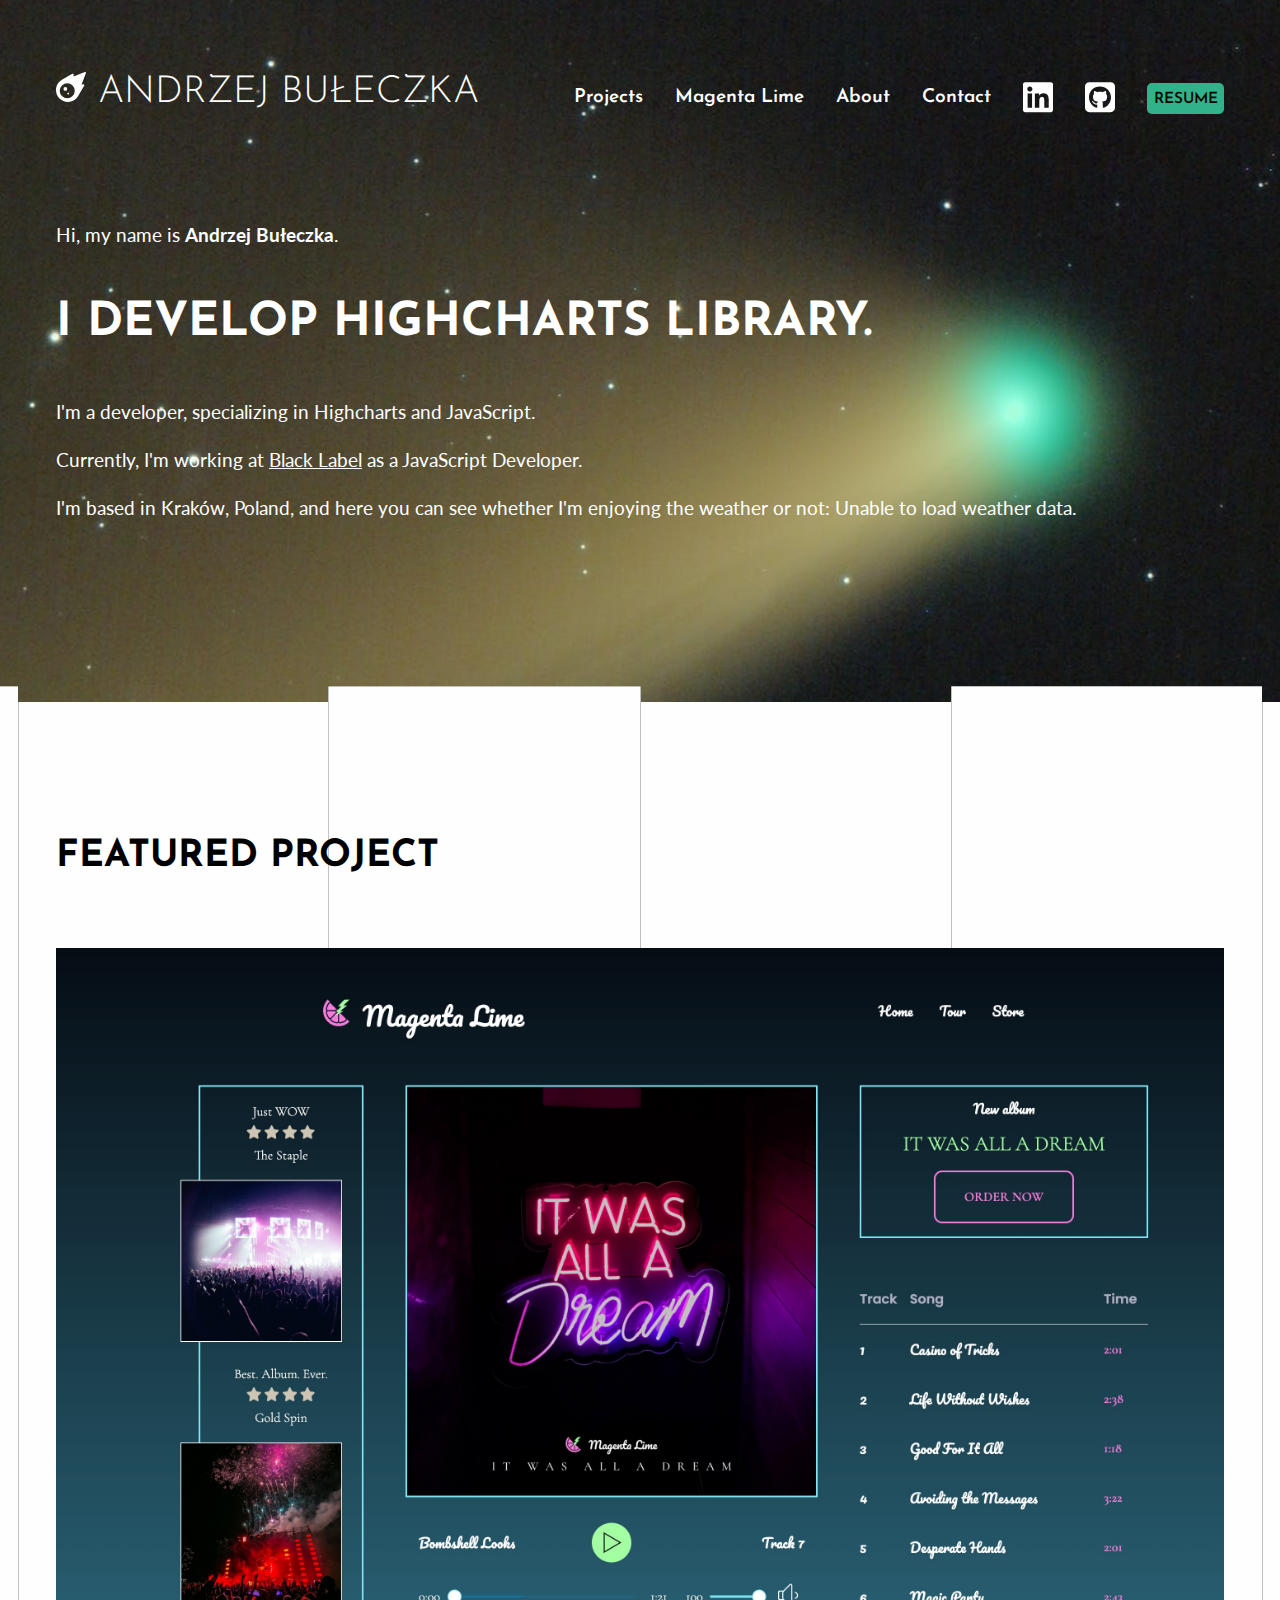
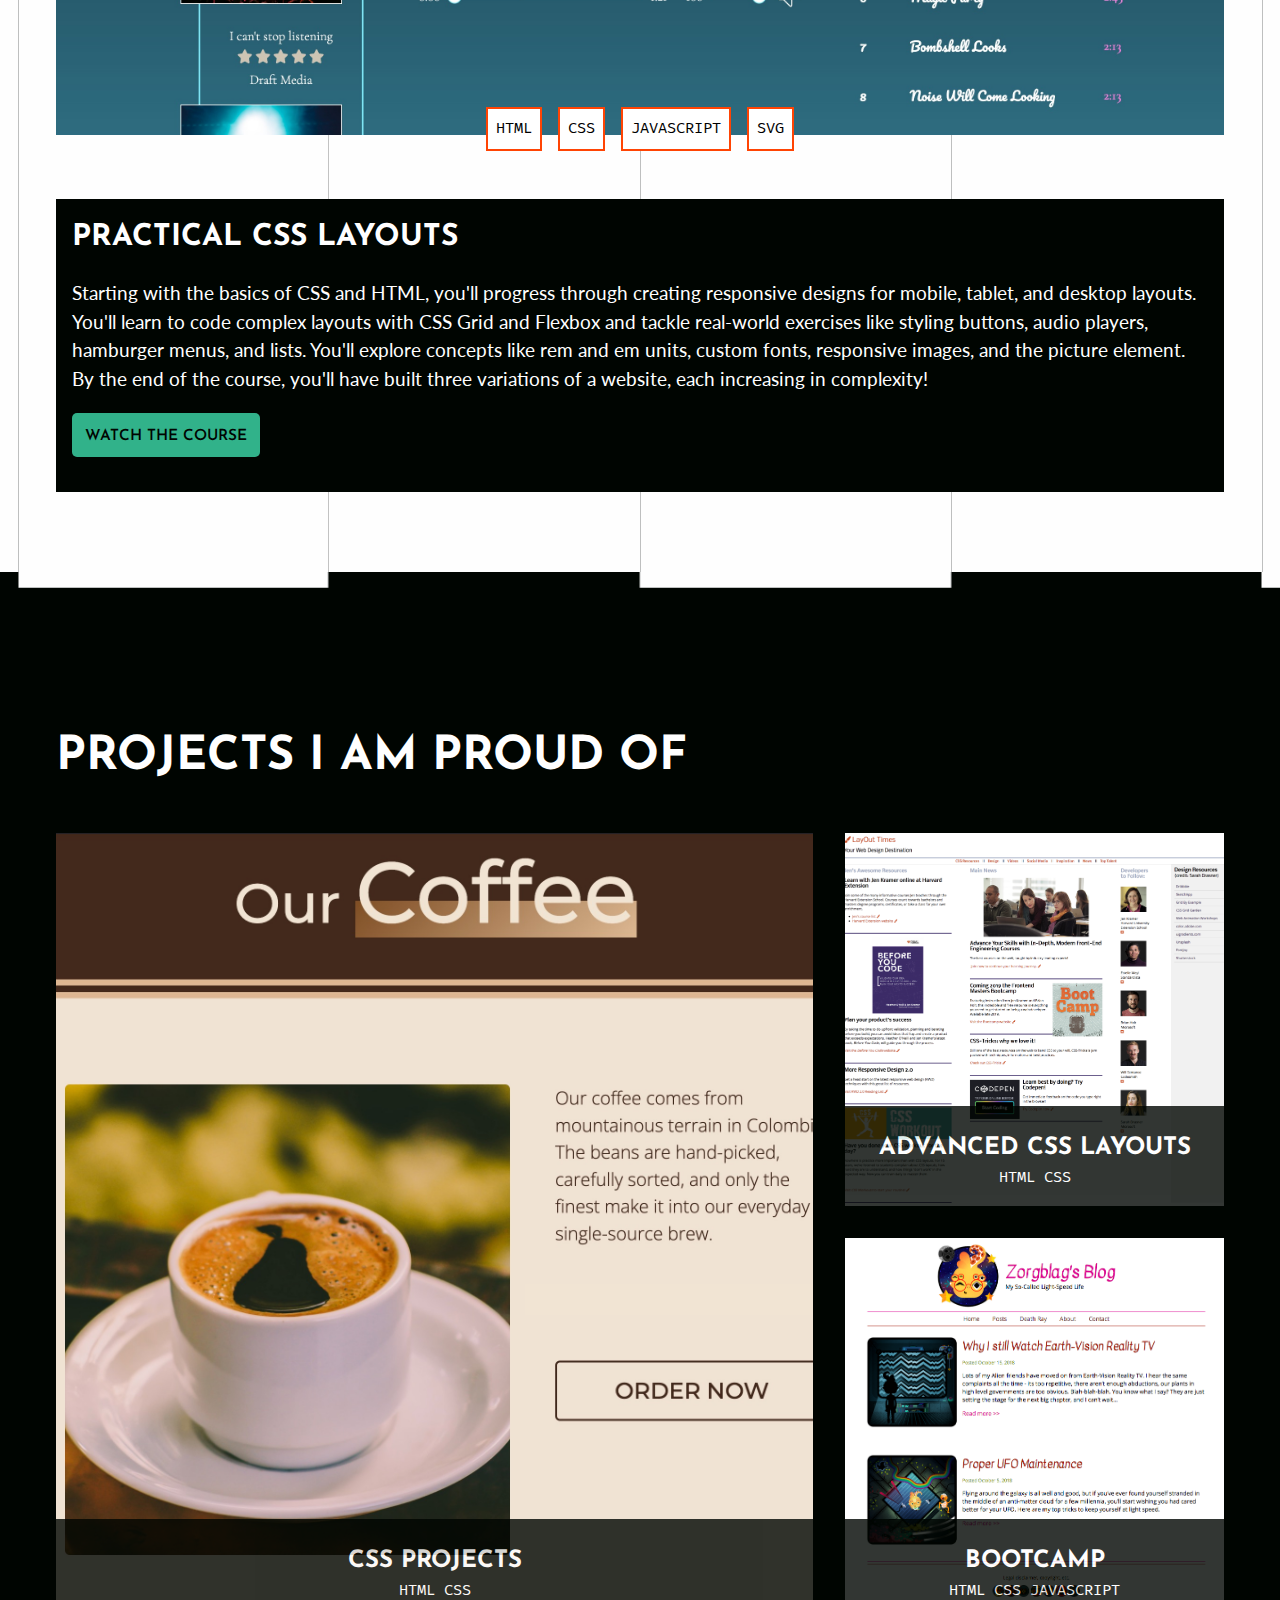
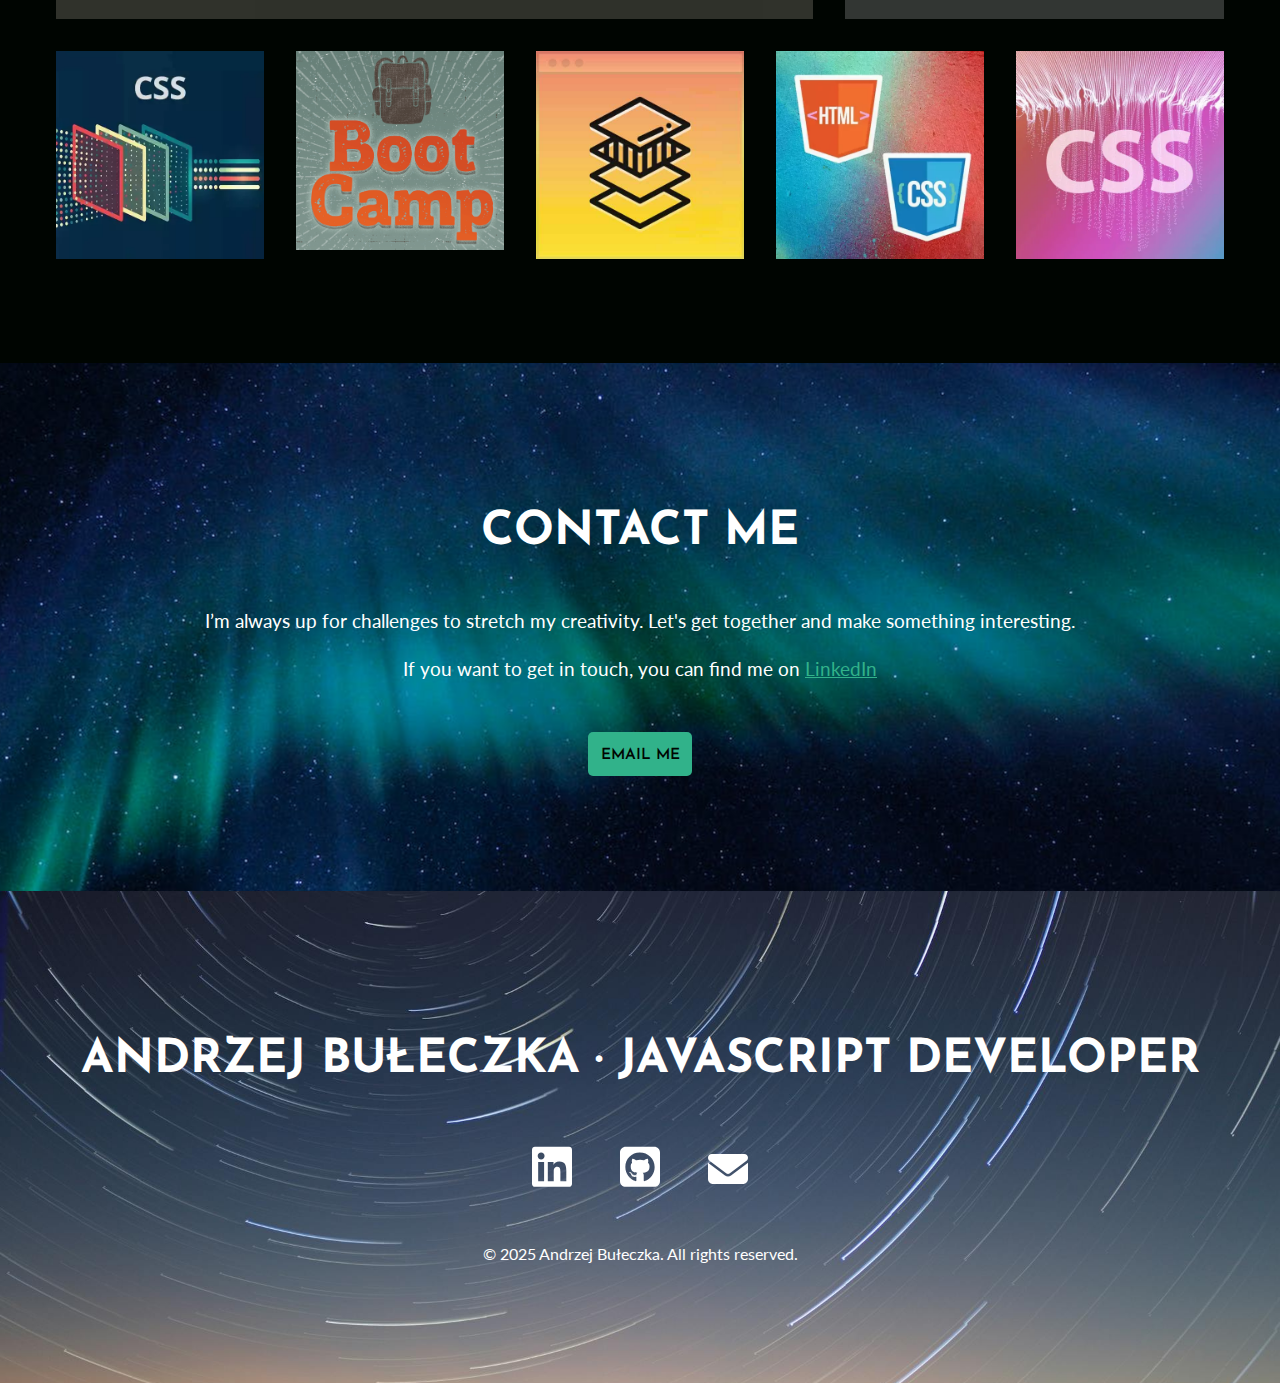
<file: index.html>
<!DOCTYPE html>
<html lang="en">
<head>
  <meta charset="UTF-8">
  <meta name="viewport" content="width=device-width, initial-scale=1.0">
  <title>Andrzej Bułeczka - Portfolio - Frontend Masters</title>
  <link rel="preconnect" href="https://fonts.googleapis.com">
  <link rel="preconnect" href="https://fonts.gstatic.com" crossorigin>
  <link href="https://fonts.googleapis.com/css2?family=Fira+Mono&family=Josefin+Sans&family=Lato:wght@400;700&display=swap" rel="stylesheet">
  <link rel="stylesheet" href="css/style.css">
</head>
<body>
  <section class="intro">
    <div class="container">
      <header>
        <h1>
          <a href="index.html" aria-label="Click for home"><svg xmlns="http://www.w3.org/2000/svg" viewBox="0 0 512 512" aria-hidden="true"><!--!Font Awesome Free 6.7.2 by @fontawesome - https://fontawesome.com License - https://fontawesome.com/license/free Copyright 2025 Fonticons, Inc.--><path d="M493.7 .9L299.4 75.6l2.3-29.3c1-12.8-12.8-21.5-24-15.1L101.3 133.4C38.6 169.7 0 236.6 0 309C0 421.1 90.9 512 203 512c72.4 0 139.4-38.6 175.7-101.3L480.8 234.3c6.5-11.1-2.2-25-15.1-24l-29.3 2.3L511.1 18.3c.6-1.5 .9-3.2 .9-4.8C512 6 506 0 498.5 0c-1.7 0-3.3 .3-4.8 .9zM192 192a128 128 0 1 1 0 256 128 128 0 1 1 0-256zm0 96a32 32 0 1 0 -64 0 32 32 0 1 0 64 0zm16 96a16 16 0 1 0 0-32 16 16 0 1 0 0 32z"/></svg> Andrzej Bułeczka</a>
        </h1>
        <button type="button" tabindex="-1" hidden></button>
        <nav>
          <ul>
            <li><a href="index.html#projects">Projects</a></li>
            <li><a href="lime.html">Magenta Lime</a></li>
            <li><a href="about.html">About</a></li>
            <li><a href="index.html#contact">Contact</a></li>
            <li>
              <a href="https://www.linkedin.com/in/andrzejbuleczka/" target="_blank" aria-label="LinkedIn profile">
                <svg xmlns="http://www.w3.org/2000/svg" viewBox="0 0 448 512" aria-hidden="true"><!--!Font Awesome Free 6.7.2 by @fontawesome - https://fontawesome.com License - https://fontawesome.com/license/free Copyright 2025 Fonticons, Inc.--><path d="M416 32H31.9C14.3 32 0 46.5 0 64.3v383.4C0 465.5 14.3 480 31.9 480H416c17.6 0 32-14.5 32-32.3V64.3c0-17.8-14.4-32.3-32-32.3zM135.4 416H69V202.2h66.5V416zm-33.2-243c-21.3 0-38.5-17.3-38.5-38.5S80.9 96 102.2 96c21.2 0 38.5 17.3 38.5 38.5 0 21.3-17.2 38.5-38.5 38.5zm282.1 243h-66.4V312c0-24.8-.5-56.7-34.5-56.7-34.6 0-39.9 27-39.9 54.9V416h-66.4V202.2h63.7v29.2h.9c8.9-16.8 30.6-34.5 62.9-34.5 67.2 0 79.7 44.3 79.7 101.9V416z"/></svg>
              </a>
            </li>
            <li>
              <a href="https://github.com/AndrzejBuleczka" target="_blank"  aria-label="GitHub profile">
                <svg xmlns="http://www.w3.org/2000/svg" viewBox="0 0 448 512" aria-hidden="true"><!--!Font Awesome Free 6.7.2 by @fontawesome - https://fontawesome.com License - https://fontawesome.com/license/free Copyright 2025 Fonticons, Inc.--><path d="M448 96c0-35.3-28.7-64-64-64H64C28.7 32 0 60.7 0 96V416c0 35.3 28.7 64 64 64H384c35.3 0 64-28.7 64-64V96zM265.8 407.7c0-1.8 0-6 .1-11.6c.1-11.4 .1-28.8 .1-43.7c0-15.6-5.2-25.5-11.3-30.7c37-4.1 76-9.2 76-73.1c0-18.2-6.5-27.3-17.1-39c1.7-4.3 7.4-22-1.7-45c-13.9-4.3-45.7 17.9-45.7 17.9c-13.2-3.7-27.5-5.6-41.6-5.6s-28.4 1.9-41.6 5.6c0 0-31.8-22.2-45.7-17.9c-9.1 22.9-3.5 40.6-1.7 45c-10.6 11.7-15.6 20.8-15.6 39c0 63.6 37.3 69 74.3 73.1c-4.8 4.3-9.1 11.7-10.6 22.3c-9.5 4.3-33.8 11.7-48.3-13.9c-9.1-15.8-25.5-17.1-25.5-17.1c-16.2-.2-1.1 10.2-1.1 10.2c10.8 5 18.4 24.2 18.4 24.2c9.7 29.7 56.1 19.7 56.1 19.7c0 9 .1 21.7 .1 30.6c0 4.8 .1 8.6 .1 10c0 4.3-3 9.5-11.5 8C106 393.6 59.8 330.8 59.8 257.4c0-91.8 70.2-161.5 162-161.5s166.2 69.7 166.2 161.5c.1 73.4-44.7 136.3-110.7 158.3c-8.4 1.5-11.5-3.7-11.5-8zm-90.5-54.8c-.2-1.5 1.1-2.8 3-3.2c1.9-.2 3.7 .6 3.9 1.9c.3 1.3-1 2.6-3 3c-1.9 .4-3.7-.4-3.9-1.7zm-9.1 3.2c-2.2 .2-3.7-.9-3.7-2.4c0-1.3 1.5-2.4 3.5-2.4c1.9-.2 3.7 .9 3.7 2.4c0 1.3-1.5 2.4-3.5 2.4zm-14.3-2.2c-1.9-.4-3.2-1.9-2.8-3.2s2.4-1.9 4.1-1.5c2 .6 3.3 2.1 2.8 3.4c-.4 1.3-2.4 1.9-4.1 1.3zm-12.5-7.3c-1.5-1.3-1.9-3.2-.9-4.1c.9-1.1 2.8-.9 4.3 .6c1.3 1.3 1.8 3.3 .9 4.1c-.9 1.1-2.8 .9-4.3-.6zm-8.5-10c-1.1-1.5-1.1-3.2 0-3.9c1.1-.9 2.8-.2 3.7 1.3c1.1 1.5 1.1 3.3 0 4.1c-.9 .6-2.6 0-3.7-1.5zm-6.3-8.8c-1.1-1.3-1.3-2.8-.4-3.5c.9-.9 2.4-.4 3.5 .6c1.1 1.3 1.3 2.8 .4 3.5c-.9 .9-2.4 .4-3.5-.6zm-6-6.4c-1.3-.6-1.9-1.7-1.5-2.6c.4-.6 1.5-.9 2.8-.4c1.3 .7 1.9 1.8 1.5 2.6c-.4 .9-1.7 1.1-2.8 .4z"/></svg>
              </a>
            </li>
            <li><a href="https://drive.google.com/file/d/1hU7cP0KpqNgmVxuLVYl5GuJ7u8XOhDTG/view?usp=sharing" target="_blank" class="button">Resume</a></li>
          </ul>
        </nav>
      </header>
      <p>Hi, my name is <span class="name">Andrzej Bułeczka</span>.</p>

      <h2>I  develop Highcharts library.</h2>

      <p>I'm a developer, specializing in Highcharts and JavaScript.</p>

      <p>Currently, I'm working at <a href="https://blacklabel.net/" target="_blank">Black Label</a> as a JavaScript Developer.</p>

      <p>I'm based in Kraków, Poland, and here you can see whether I'm enjoying the weather or not: <span id="weather"></span></p>
    </div>
  </section>
    <section class="section-featured">
    <div class="container">
      <h2>Featured Project</h2>
      <article>
        <h3>Practical CSS Layouts</h3>
        <img src="img/fem-maglime.jpg" alt="Screenshot of the Magenta Lime website, desktop dimension." />
        <ul>
          <li>HTML</li>
          <li>CSS</li>
          <li>JavaScript</li>
          <li>SVG</li>
        </ul>
        <div class="blackbox">
            <p>Starting with the basics of CSS and HTML, you'll progress through creating responsive designs for mobile, tablet, and desktop layouts. You'll learn to code complex layouts with CSS Grid and Flexbox and tackle real-world exercises like styling buttons, audio players, hamburger menus, and lists. You'll explore concepts like rem and em units, custom fonts, responsive images, and the picture element. By the end of the course, you'll have built three variations of a website, each increasing in complexity!</p>
          <p><a href="https://frontendmasters.com/courses/css-layouts/" target="_blank" class="button">Watch the course</a></p>
        </div>
      </article>
    </div>
  </section>
  <section class="section-projects" id="projects">
    <div class="container">
      <h2>Projects I am proud of</h2>
      <div class="topgrid">
        <figure>
          <a href="https://frontendmasters.com/courses/css-projects/" target="_blank">
            <img src="img/fem-coffee-layout.jpg" alt="CSS projects course.">
          </a>
          <figcaption>
            <h3><a href="https://frontendmasters.com/courses/css-projects/" target="_blank" aria-hidden="true">CSS Projects</a></h3>
            <ul>
              <li>HTML</li>
              <li>CSS</li>
            </ul>
          </figcaption>
        </figure>

        <figure>
          <a href="https://frontendmasters.com/courses/advanced-css-layouts" target="_blank">
            <img src="img/fem-news.png" alt="CSS projects course.">
          </a>
          <figcaption>
            <h3><a href="https://frontendmasters.com/courses/advanced-css-layouts" target="_blank" aria-hidden="true">Advanced CSS Layouts</a></h3>
            <ul>
              <li>HTML</li>
              <li>CSS</li>
            </ul>
          </figcaption>
        </figure>

        <figure>
          <a href="https://frontendmasters.com/bootcamp" target="_blank">
            <img src="img/fem-blog.png" alt="CSS projects course.">
          </a>
          <figcaption>
            <h3><a href="https://frontendmasters.com/bootcamp" target="_blank" aria-hidden="true">Bootcamp</a></h3>
            <ul>
              <li>HTML</li>
              <li>CSS</li>
              <li>JavaScript</li>
            </ul>
          </figcaption>
        </figure>
      </div>

      <div class="bottomgrid">
        <a href="https://frontendmasters.com/courses/css-projects/" target="_blank">
          <img src="img/fem-css-projects.webp" alt="CSS Projects">
        </a>

        <a href="https://frontendmasters.com/bootcamp" target="_blank">
          <img src="img/fem-bootcamp.png" alt="Frontend Masters Bootcamp">
        </a>

        <a href="https://frontendmasters.com/courses/advanced-css-layouts/" target="_blank">
          <img src="img/fem-adv-css.jpg" alt="Advanced CSS Layouts">
        </a>

        <a href="https://frontendmasters.com/courses/intermediate-html-css/" target="_blank">
          <img src="img/fem-int-css.webp" alt="Intermediate HTML and CSS">
        </a>

        <a href="https://frontendmasters.com/courses/css-layouts" target="_blank">
          <img src="img/fem-layouts.webp" alt="Practical CSS Layouts">
        </a>
      </div>
    </div>
  </section>
  <section class="section-contact" id="contact">
    <div class="container">
      <h2>Contact me</h2>
      <p>I’m always up for challenges to stretch my creativity. Let's get together and make something interesting.</p>
      <p>If you want to get in touch, you can find me on <a href="https://www.linkedin.com/in/andrzejbuleczka/" target="_blank">LinkedIn</a></p>
      <p>
        <a href="mailto:andrzejbuleczka@gmail.com" class="button">
          Email Me
        </a>
      </p>
    </div>
  </section>
  <footer>
    <div class="container">
      <h2>
        Andrzej Bułeczka &middot; JavaScript Developer
      </h2>
      <ul>
        <li><a href="https://www.linkedin.com/in/andrzejbuleczka/" target="_blank" aria-label="LinkedIn profile">
          <svg xmlns="http://www.w3.org/2000/svg" viewBox="0 0 448 512" aria-hidden="true"><!--!Font Awesome Free 6.7.2 by @fontawesome - https://fontawesome.com License - https://fontawesome.com/license/free Copyright 2025 Fonticons, Inc.--><path d="M416 32H31.9C14.3 32 0 46.5 0 64.3v383.4C0 465.5 14.3 480 31.9 480H416c17.6 0 32-14.5 32-32.3V64.3c0-17.8-14.4-32.3-32-32.3zM135.4 416H69V202.2h66.5V416zm-33.2-243c-21.3 0-38.5-17.3-38.5-38.5S80.9 96 102.2 96c21.2 0 38.5 17.3 38.5 38.5 0 21.3-17.2 38.5-38.5 38.5zm282.1 243h-66.4V312c0-24.8-.5-56.7-34.5-56.7-34.6 0-39.9 27-39.9 54.9V416h-66.4V202.2h63.7v29.2h.9c8.9-16.8 30.6-34.5 62.9-34.5 67.2 0 79.7 44.3 79.7 101.9V416z"/></svg>
        </a></li>
        <li><a href="https://github.com/AndrzejBuleczka" target="_blank"  aria-label="GitHub profile">
          <svg xmlns="http://www.w3.org/2000/svg" viewBox="0 0 448 512" aria-hidden="true"><!--!Font Awesome Free 6.7.2 by @fontawesome - https://fontawesome.com License - https://fontawesome.com/license/free Copyright 2025 Fonticons, Inc.--><path d="M448 96c0-35.3-28.7-64-64-64H64C28.7 32 0 60.7 0 96V416c0 35.3 28.7 64 64 64H384c35.3 0 64-28.7 64-64V96zM265.8 407.7c0-1.8 0-6 .1-11.6c.1-11.4 .1-28.8 .1-43.7c0-15.6-5.2-25.5-11.3-30.7c37-4.1 76-9.2 76-73.1c0-18.2-6.5-27.3-17.1-39c1.7-4.3 7.4-22-1.7-45c-13.9-4.3-45.7 17.9-45.7 17.9c-13.2-3.7-27.5-5.6-41.6-5.6s-28.4 1.9-41.6 5.6c0 0-31.8-22.2-45.7-17.9c-9.1 22.9-3.5 40.6-1.7 45c-10.6 11.7-15.6 20.8-15.6 39c0 63.6 37.3 69 74.3 73.1c-4.8 4.3-9.1 11.7-10.6 22.3c-9.5 4.3-33.8 11.7-48.3-13.9c-9.1-15.8-25.5-17.1-25.5-17.1c-16.2-.2-1.1 10.2-1.1 10.2c10.8 5 18.4 24.2 18.4 24.2c9.7 29.7 56.1 19.7 56.1 19.7c0 9 .1 21.7 .1 30.6c0 4.8 .1 8.6 .1 10c0 4.3-3 9.5-11.5 8C106 393.6 59.8 330.8 59.8 257.4c0-91.8 70.2-161.5 162-161.5s166.2 69.7 166.2 161.5c.1 73.4-44.7 136.3-110.7 158.3c-8.4 1.5-11.5-3.7-11.5-8zm-90.5-54.8c-.2-1.5 1.1-2.8 3-3.2c1.9-.2 3.7 .6 3.9 1.9c.3 1.3-1 2.6-3 3c-1.9 .4-3.7-.4-3.9-1.7zm-9.1 3.2c-2.2 .2-3.7-.9-3.7-2.4c0-1.3 1.5-2.4 3.5-2.4c1.9-.2 3.7 .9 3.7 2.4c0 1.3-1.5 2.4-3.5 2.4zm-14.3-2.2c-1.9-.4-3.2-1.9-2.8-3.2s2.4-1.9 4.1-1.5c2 .6 3.3 2.1 2.8 3.4c-.4 1.3-2.4 1.9-4.1 1.3zm-12.5-7.3c-1.5-1.3-1.9-3.2-.9-4.1c.9-1.1 2.8-.9 4.3 .6c1.3 1.3 1.8 3.3 .9 4.1c-.9 1.1-2.8 .9-4.3-.6zm-8.5-10c-1.1-1.5-1.1-3.2 0-3.9c1.1-.9 2.8-.2 3.7 1.3c1.1 1.5 1.1 3.3 0 4.1c-.9 .6-2.6 0-3.7-1.5zm-6.3-8.8c-1.1-1.3-1.3-2.8-.4-3.5c.9-.9 2.4-.4 3.5 .6c1.1 1.3 1.3 2.8 .4 3.5c-.9 .9-2.4 .4-3.5-.6zm-6-6.4c-1.3-.6-1.9-1.7-1.5-2.6c.4-.6 1.5-.9 2.8-.4c1.3 .7 1.9 1.8 1.5 2.6c-.4 .9-1.7 1.1-2.8 .4z"/></svg>
        </a></li>
        <li><a href="mailto:andrzejbuleczka@gmail.com" aria-label="Email me">
          <svg xmlns="http://www.w3.org/2000/svg" viewBox="0 0 512 512" aria-hidden="true"><!--!Font Awesome Free 6.7.2 by @fontawesome - https://fontawesome.com License - https://fontawesome.com/license/free Copyright 2025 Fonticons, Inc.--><path d="M48 64C21.5 64 0 85.5 0 112c0 15.1 7.1 29.3 19.2 38.4L236.8 313.6c11.4 8.5 27 8.5 38.4 0L492.8 150.4c12.1-9.1 19.2-23.3 19.2-38.4c0-26.5-21.5-48-48-48L48 64zM0 176L0 384c0 35.3 28.7 64 64 64l384 0c35.3 0 64-28.7 64-64l0-208L294.4 339.2c-22.8 17.1-54 17.1-76.8 0L0 176z"/></svg>
        </a></li>
      </ul>
      <p>
        <small>© 2025 Andrzej Bułeczka. All rights reserved.</small>
      </p>
    </div>
  </footer>
  <script src="js/weather.js"></script>
</body>
</html>
</file>
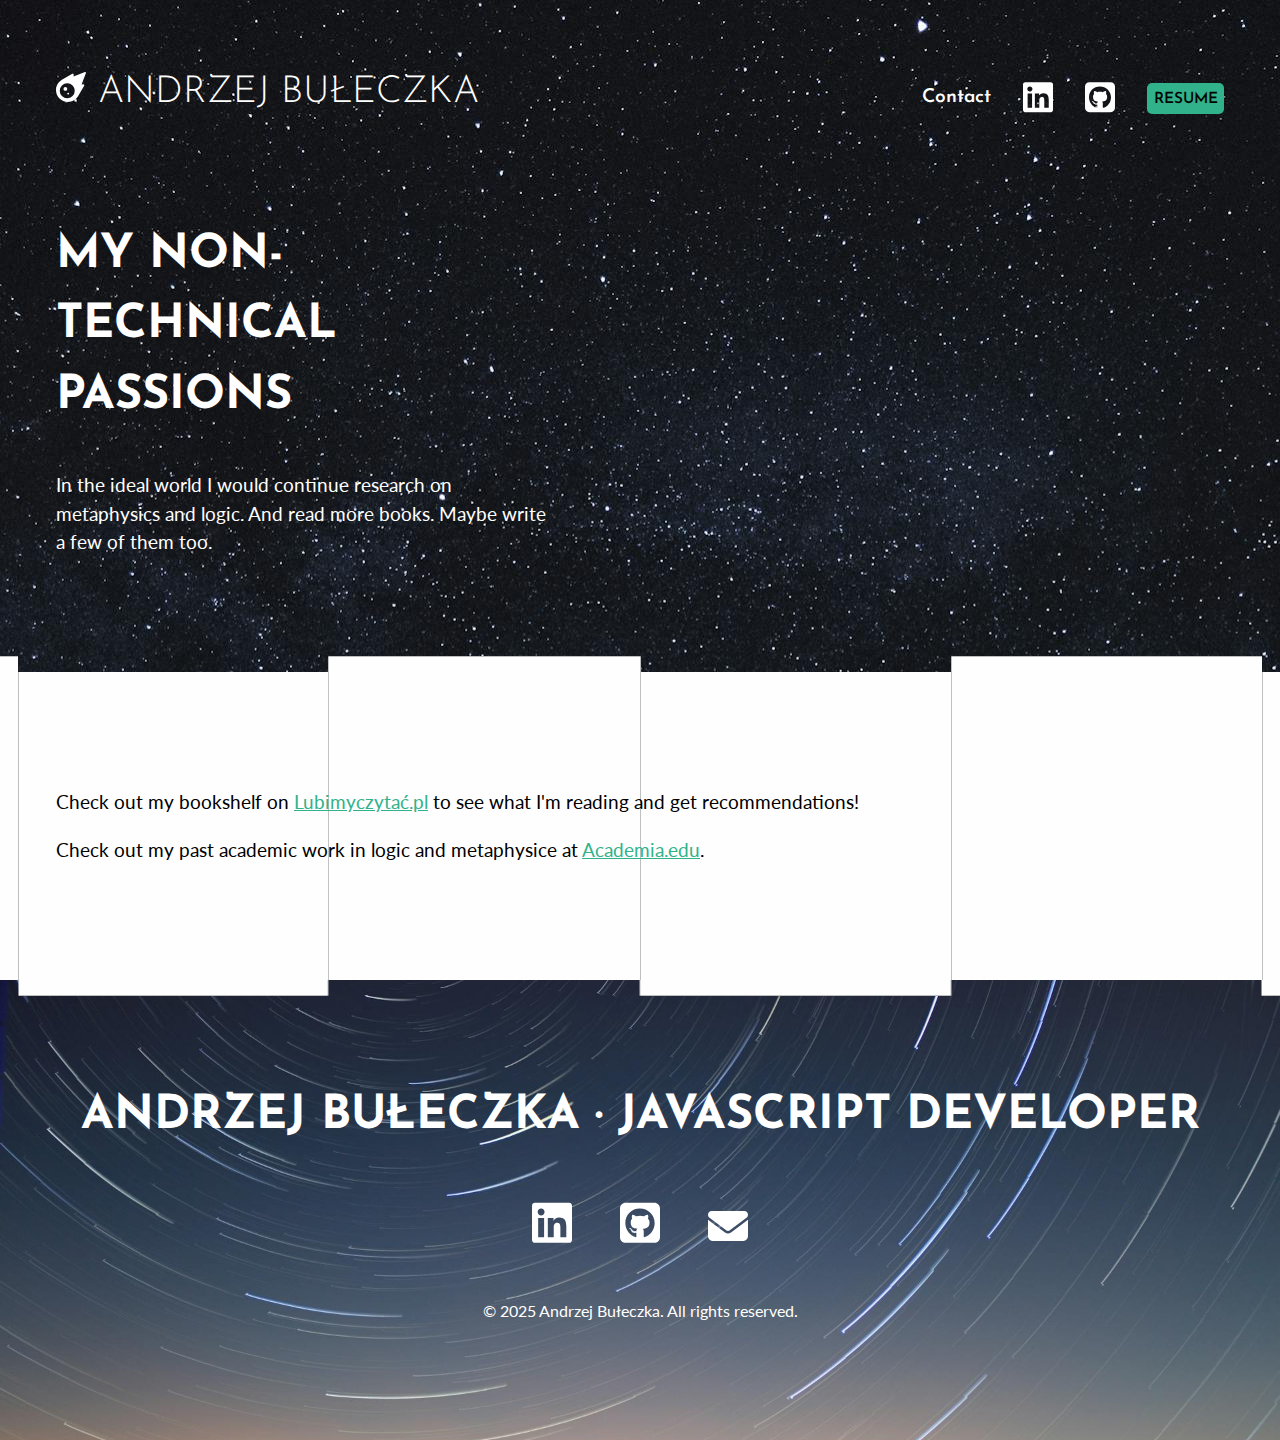
<file: about.html>
<!DOCTYPE html>
<html lang="en">

<head>
  <meta charset="UTF-8" />
  <meta name="viewport" content="width=device-width, initial-scale=1.0" />
  <title>Andrzej Bułeczka - Portfolio - Frontend Masters</title>
  <link rel="preconnect" href="https://fonts.googleapis.com" />
  <link rel="preconnect" href="https://fonts.gstatic.com" crossorigin />
  <link href="https://fonts.googleapis.com/css2?family=Fira+Mono&family=Josefin+Sans:wght@300;600&family=Lato:wght@400;700&display=swap" rel="stylesheet" />
  <link href="css/style.css" rel="stylesheet" />
</head>

<body>
  <section class="intro stars">
    <div class="container">
      <header>
        <h1>
          <a href="index.html" aria-label="Click for home"><svg xmlns="http://www.w3.org/2000/svg" viewBox="0 0 512 512" aria-hidden="true"><!--!Font Awesome Free 6.7.2 by @fontawesome - https://fontawesome.com License - https://fontawesome.com/license/free Copyright 2025 Fonticons, Inc.--><path d="M493.7 .9L299.4 75.6l2.3-29.3c1-12.8-12.8-21.5-24-15.1L101.3 133.4C38.6 169.7 0 236.6 0 309C0 421.1 90.9 512 203 512c72.4 0 139.4-38.6 175.7-101.3L480.8 234.3c6.5-11.1-2.2-25-15.1-24l-29.3 2.3L511.1 18.3c.6-1.5 .9-3.2 .9-4.8C512 6 506 0 498.5 0c-1.7 0-3.3 .3-4.8 .9zM192 192a128 128 0 1 1 0 256 128 128 0 1 1 0-256zm0 96a32 32 0 1 0 -64 0 32 32 0 1 0 64 0zm16 96a16 16 0 1 0 0-32 16 16 0 1 0 0 32z"/></svg> Andrzej Bułeczka</a>
        </h1>
        <button type="button" tabindex="-1" hidden></button>
        <nav>
          <ul>
            <li><a href="index.html#contact">Contact</a></li>
            <li>
              <a href="https://www.linkedin.com/in/andrzejbuleczka/" target="_blank" aria-label="LinkedIn profile">
                <svg xmlns="http://www.w3.org/2000/svg" viewBox="0 0 448 512" aria-hidden="true"><!--!Font Awesome Free 6.7.2 by @fontawesome - https://fontawesome.com License - https://fontawesome.com/license/free Copyright 2025 Fonticons, Inc.--><path d="M416 32H31.9C14.3 32 0 46.5 0 64.3v383.4C0 465.5 14.3 480 31.9 480H416c17.6 0 32-14.5 32-32.3V64.3c0-17.8-14.4-32.3-32-32.3zM135.4 416H69V202.2h66.5V416zm-33.2-243c-21.3 0-38.5-17.3-38.5-38.5S80.9 96 102.2 96c21.2 0 38.5 17.3 38.5 38.5 0 21.3-17.2 38.5-38.5 38.5zm282.1 243h-66.4V312c0-24.8-.5-56.7-34.5-56.7-34.6 0-39.9 27-39.9 54.9V416h-66.4V202.2h63.7v29.2h.9c8.9-16.8 30.6-34.5 62.9-34.5 67.2 0 79.7 44.3 79.7 101.9V416z"/></svg>
              </a>
            </li>
            <li>
              <a href="https://github.com/AndrzejBuleczka" target="_blank"  aria-label="GitHub profile">
                <svg xmlns="http://www.w3.org/2000/svg" viewBox="0 0 448 512" aria-hidden="true"><!--!Font Awesome Free 6.7.2 by @fontawesome - https://fontawesome.com License - https://fontawesome.com/license/free Copyright 2025 Fonticons, Inc.--><path d="M448 96c0-35.3-28.7-64-64-64H64C28.7 32 0 60.7 0 96V416c0 35.3 28.7 64 64 64H384c35.3 0 64-28.7 64-64V96zM265.8 407.7c0-1.8 0-6 .1-11.6c.1-11.4 .1-28.8 .1-43.7c0-15.6-5.2-25.5-11.3-30.7c37-4.1 76-9.2 76-73.1c0-18.2-6.5-27.3-17.1-39c1.7-4.3 7.4-22-1.7-45c-13.9-4.3-45.7 17.9-45.7 17.9c-13.2-3.7-27.5-5.6-41.6-5.6s-28.4 1.9-41.6 5.6c0 0-31.8-22.2-45.7-17.9c-9.1 22.9-3.5 40.6-1.7 45c-10.6 11.7-15.6 20.8-15.6 39c0 63.6 37.3 69 74.3 73.1c-4.8 4.3-9.1 11.7-10.6 22.3c-9.5 4.3-33.8 11.7-48.3-13.9c-9.1-15.8-25.5-17.1-25.5-17.1c-16.2-.2-1.1 10.2-1.1 10.2c10.8 5 18.4 24.2 18.4 24.2c9.7 29.7 56.1 19.7 56.1 19.7c0 9 .1 21.7 .1 30.6c0 4.8 .1 8.6 .1 10c0 4.3-3 9.5-11.5 8C106 393.6 59.8 330.8 59.8 257.4c0-91.8 70.2-161.5 162-161.5s166.2 69.7 166.2 161.5c.1 73.4-44.7 136.3-110.7 158.3c-8.4 1.5-11.5-3.7-11.5-8zm-90.5-54.8c-.2-1.5 1.1-2.8 3-3.2c1.9-.2 3.7 .6 3.9 1.9c.3 1.3-1 2.6-3 3c-1.9 .4-3.7-.4-3.9-1.7zm-9.1 3.2c-2.2 .2-3.7-.9-3.7-2.4c0-1.3 1.5-2.4 3.5-2.4c1.9-.2 3.7 .9 3.7 2.4c0 1.3-1.5 2.4-3.5 2.4zm-14.3-2.2c-1.9-.4-3.2-1.9-2.8-3.2s2.4-1.9 4.1-1.5c2 .6 3.3 2.1 2.8 3.4c-.4 1.3-2.4 1.9-4.1 1.3zm-12.5-7.3c-1.5-1.3-1.9-3.2-.9-4.1c.9-1.1 2.8-.9 4.3 .6c1.3 1.3 1.8 3.3 .9 4.1c-.9 1.1-2.8 .9-4.3-.6zm-8.5-10c-1.1-1.5-1.1-3.2 0-3.9c1.1-.9 2.8-.2 3.7 1.3c1.1 1.5 1.1 3.3 0 4.1c-.9 .6-2.6 0-3.7-1.5zm-6.3-8.8c-1.1-1.3-1.3-2.8-.4-3.5c.9-.9 2.4-.4 3.5 .6c1.1 1.3 1.3 2.8 .4 3.5c-.9 .9-2.4 .4-3.5-.6zm-6-6.4c-1.3-.6-1.9-1.7-1.5-2.6c.4-.6 1.5-.9 2.8-.4c1.3 .7 1.9 1.8 1.5 2.6c-.4 .9-1.7 1.1-2.8 .4z"/></svg>
              </a>
            </li>
            <li><a href="https://drive.google.com/file/d/1hU7cP0KpqNgmVxuLVYl5GuJ7u8XOhDTG/view?usp=sharing" target="_blank" class="button">Resume</a></li>
          </ul>
        </nav>
      </header>
      <article>
        <h2>My non-technical passions</h2>
        <p>In the ideal world I would continue research on metaphysics and logic. And read more books. Maybe write a few of them too.</p>
      </article>
    </div>
  </section>
  <section class="section-featured project">
    <div class="container">
      <p>Check out my bookshelf on <a href="https://lubimyczytac.pl/profil/74096/Andrzej" target="_blank">Lubimyczytać.pl</a> to see what I'm reading and get recommendations!</p>
      <p>Check out my past academic work in logic and metaphysice at <a href="https://independent.academia.edu/AndrzejBu%C5%82eczka">Academia.edu</a>.</p>
    </div>
  </section class="project">
  <!-- <section class="section-featured project">
    <div class="container">
      <h2>Website Tour</h2>
      <iframe src="https://www.youtube.com/embed/MfVB-CAFzKo" frameborder="0" allowfullscreen class="youtube"></iframe>
      <figure class="featured-screenshots">
        <img src="img/fem-maglime-portfolio2.jpg" alt="The diamond image layout is a grid of individual images, shaped like diamonds and tiled in CSS." />
        <img src="img/fem-maglime-portfolio3.jpg" alt="The tracklist and audio player work differently at different screen sizes." />
        <img src="img/fem-maglime-portfolio4.jpg" alt="Two different button states shown, including sold out/unclickable buttons and normal buttons." />
        <figcaption>
          <p>
            Starting with the basics of CSS and HTML, you'll progress through
            creating responsive designs for mobile, tablet, and desktop layouts.
            You'll learn to code complex layouts with CSS Grid and Flexbox and
            tackle real-world exercises like styling buttons, audio players,
            hamburger menus, and lists. You'll explore concepts like rem and em
            units, custom fonts, responsive images, and the picture element. By the
            end of the course, you'll have built three variations of a website, each
            increasing in complexity!
          </p>
        </figcaption>
      </figure>
      <img src="img/fem-maglime-portfolio5.jpg" alt="A closer look at the diamond grid in isolation, showing parts of 12 individual images." class="feature-image" />
      <figure class="figure-portfolio">
        <img src="img/fem-maglime-portfolio6.jpg" alt="A closeup of the track list on desktop display." />
        <figcaption>
          <p>This track list flies in and out on click. It's powered by JavaScript,
      but the layout has some interesting CSS tricks behind it. An excellent
      next step would be to have each track load and play in the audio player
      when selected.
          </p>
        </figcaption>
      </figure>
    </div>
  </section> -->
  <footer>
    <div class="bottom-trim"></div>
    <div class="container">
      <h2>
        Andrzej Bułeczka &middot; JavaScript Developer
      </h2>
      <ul>
        <li><a href="https://www.linkedin.com/in/andrzejbuleczka/" target="_blank" aria-label="LinkedIn profile">
          <svg xmlns="http://www.w3.org/2000/svg" viewBox="0 0 448 512" aria-hidden="true"><!--!Font Awesome Free 6.7.2 by @fontawesome - https://fontawesome.com License - https://fontawesome.com/license/free Copyright 2025 Fonticons, Inc.--><path d="M416 32H31.9C14.3 32 0 46.5 0 64.3v383.4C0 465.5 14.3 480 31.9 480H416c17.6 0 32-14.5 32-32.3V64.3c0-17.8-14.4-32.3-32-32.3zM135.4 416H69V202.2h66.5V416zm-33.2-243c-21.3 0-38.5-17.3-38.5-38.5S80.9 96 102.2 96c21.2 0 38.5 17.3 38.5 38.5 0 21.3-17.2 38.5-38.5 38.5zm282.1 243h-66.4V312c0-24.8-.5-56.7-34.5-56.7-34.6 0-39.9 27-39.9 54.9V416h-66.4V202.2h63.7v29.2h.9c8.9-16.8 30.6-34.5 62.9-34.5 67.2 0 79.7 44.3 79.7 101.9V416z"/></svg>
        </a></li>
        <li><a href="https://github.com/AndrzejBuleczka" target="_blank"  aria-label="GitHub profile">
          <svg xmlns="http://www.w3.org/2000/svg" viewBox="0 0 448 512" aria-hidden="true"><!--!Font Awesome Free 6.7.2 by @fontawesome - https://fontawesome.com License - https://fontawesome.com/license/free Copyright 2025 Fonticons, Inc.--><path d="M448 96c0-35.3-28.7-64-64-64H64C28.7 32 0 60.7 0 96V416c0 35.3 28.7 64 64 64H384c35.3 0 64-28.7 64-64V96zM265.8 407.7c0-1.8 0-6 .1-11.6c.1-11.4 .1-28.8 .1-43.7c0-15.6-5.2-25.5-11.3-30.7c37-4.1 76-9.2 76-73.1c0-18.2-6.5-27.3-17.1-39c1.7-4.3 7.4-22-1.7-45c-13.9-4.3-45.7 17.9-45.7 17.9c-13.2-3.7-27.5-5.6-41.6-5.6s-28.4 1.9-41.6 5.6c0 0-31.8-22.2-45.7-17.9c-9.1 22.9-3.5 40.6-1.7 45c-10.6 11.7-15.6 20.8-15.6 39c0 63.6 37.3 69 74.3 73.1c-4.8 4.3-9.1 11.7-10.6 22.3c-9.5 4.3-33.8 11.7-48.3-13.9c-9.1-15.8-25.5-17.1-25.5-17.1c-16.2-.2-1.1 10.2-1.1 10.2c10.8 5 18.4 24.2 18.4 24.2c9.7 29.7 56.1 19.7 56.1 19.7c0 9 .1 21.7 .1 30.6c0 4.8 .1 8.6 .1 10c0 4.3-3 9.5-11.5 8C106 393.6 59.8 330.8 59.8 257.4c0-91.8 70.2-161.5 162-161.5s166.2 69.7 166.2 161.5c.1 73.4-44.7 136.3-110.7 158.3c-8.4 1.5-11.5-3.7-11.5-8zm-90.5-54.8c-.2-1.5 1.1-2.8 3-3.2c1.9-.2 3.7 .6 3.9 1.9c.3 1.3-1 2.6-3 3c-1.9 .4-3.7-.4-3.9-1.7zm-9.1 3.2c-2.2 .2-3.7-.9-3.7-2.4c0-1.3 1.5-2.4 3.5-2.4c1.9-.2 3.7 .9 3.7 2.4c0 1.3-1.5 2.4-3.5 2.4zm-14.3-2.2c-1.9-.4-3.2-1.9-2.8-3.2s2.4-1.9 4.1-1.5c2 .6 3.3 2.1 2.8 3.4c-.4 1.3-2.4 1.9-4.1 1.3zm-12.5-7.3c-1.5-1.3-1.9-3.2-.9-4.1c.9-1.1 2.8-.9 4.3 .6c1.3 1.3 1.8 3.3 .9 4.1c-.9 1.1-2.8 .9-4.3-.6zm-8.5-10c-1.1-1.5-1.1-3.2 0-3.9c1.1-.9 2.8-.2 3.7 1.3c1.1 1.5 1.1 3.3 0 4.1c-.9 .6-2.6 0-3.7-1.5zm-6.3-8.8c-1.1-1.3-1.3-2.8-.4-3.5c.9-.9 2.4-.4 3.5 .6c1.1 1.3 1.3 2.8 .4 3.5c-.9 .9-2.4 .4-3.5-.6zm-6-6.4c-1.3-.6-1.9-1.7-1.5-2.6c.4-.6 1.5-.9 2.8-.4c1.3 .7 1.9 1.8 1.5 2.6c-.4 .9-1.7 1.1-2.8 .4z"/></svg>
        </a></li>
        <li><a href="mailto:andrzejbuleczka@gmail.com" aria-label="Email me">
          <svg xmlns="http://www.w3.org/2000/svg" viewBox="0 0 512 512" aria-hidden="true"><!--!Font Awesome Free 6.7.2 by @fontawesome - https://fontawesome.com License - https://fontawesome.com/license/free Copyright 2025 Fonticons, Inc.--><path d="M48 64C21.5 64 0 85.5 0 112c0 15.1 7.1 29.3 19.2 38.4L236.8 313.6c11.4 8.5 27 8.5 38.4 0L492.8 150.4c12.1-9.1 19.2-23.3 19.2-38.4c0-26.5-21.5-48-48-48L48 64zM0 176L0 384c0 35.3 28.7 64 64 64l384 0c35.3 0 64-28.7 64-64l0-208L294.4 339.2c-22.8 17.1-54 17.1-76.8 0L0 176z"/></svg>
        </a></li>
      </ul>
      <p>
        <small>© 2025 Andrzej Bułeczka. All rights reserved.</small>
      </p>
    </div>
  </footer>
</body>

</html>
</file>
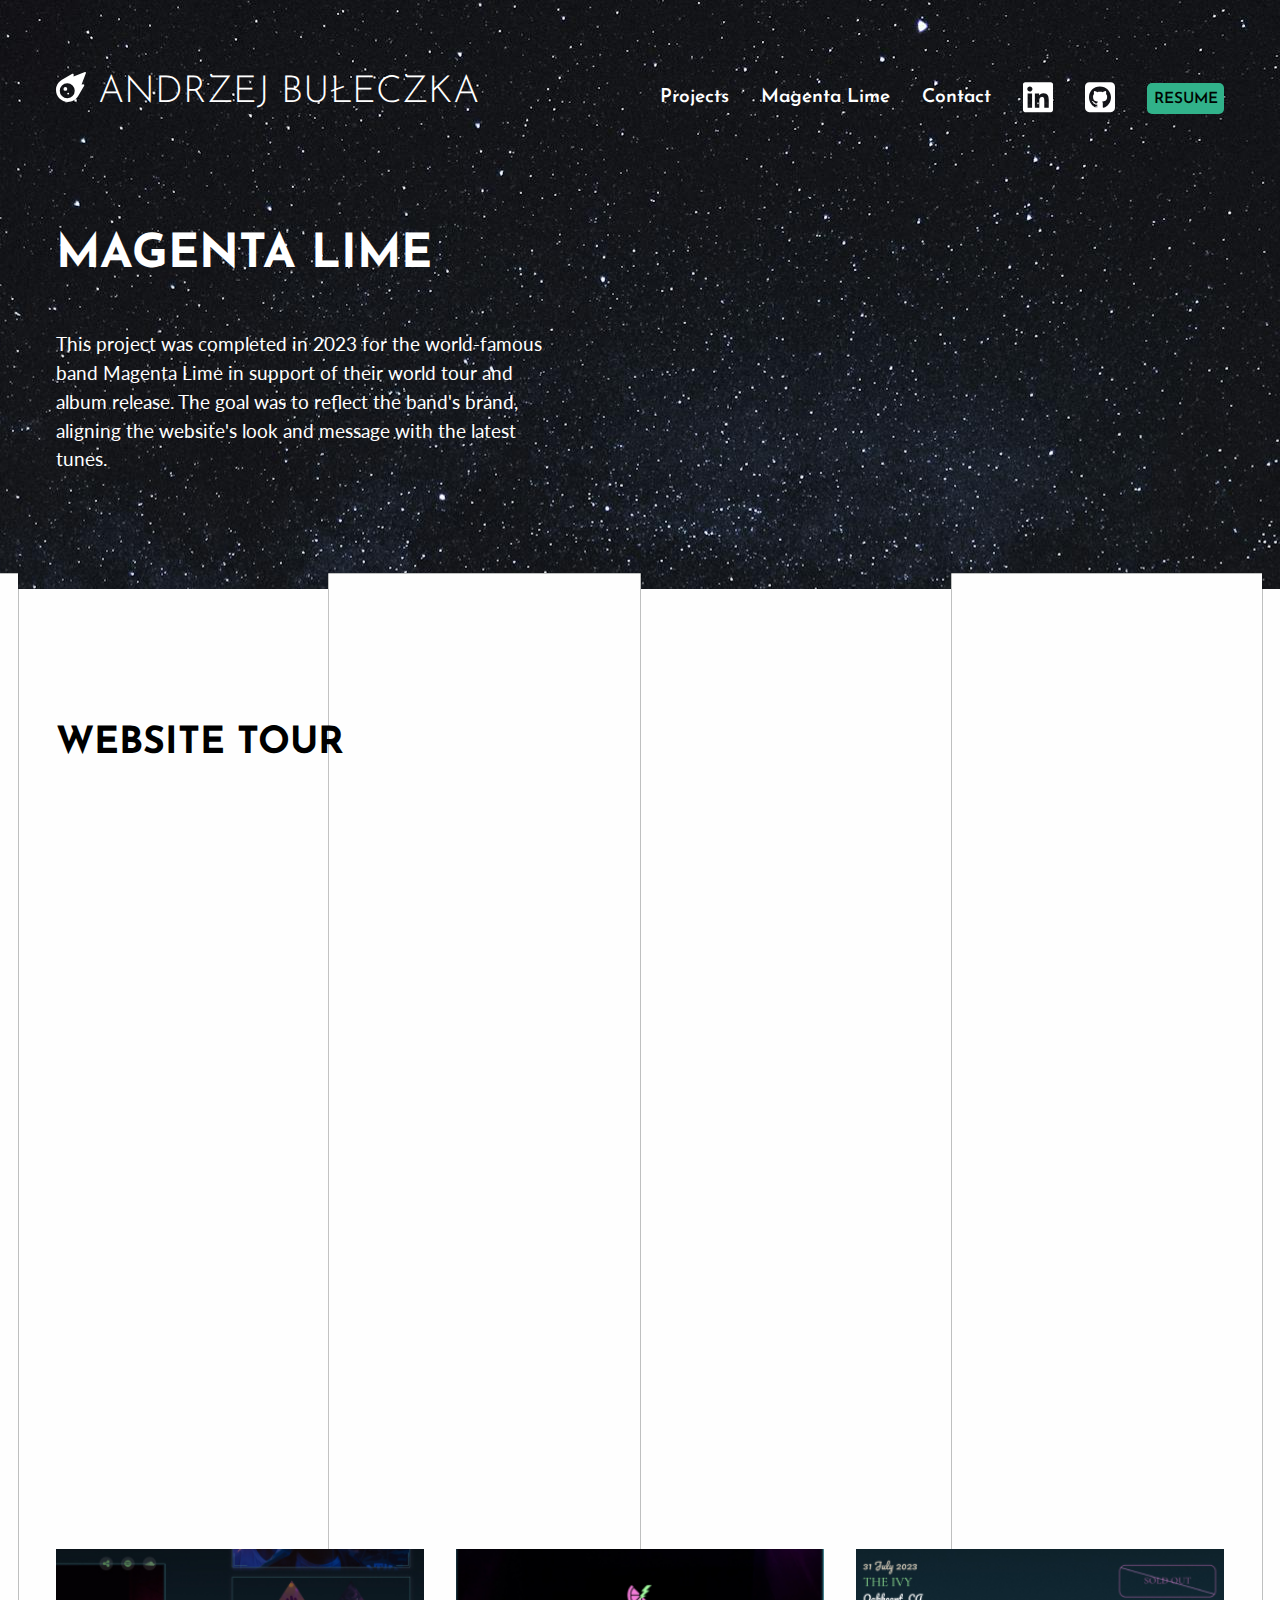
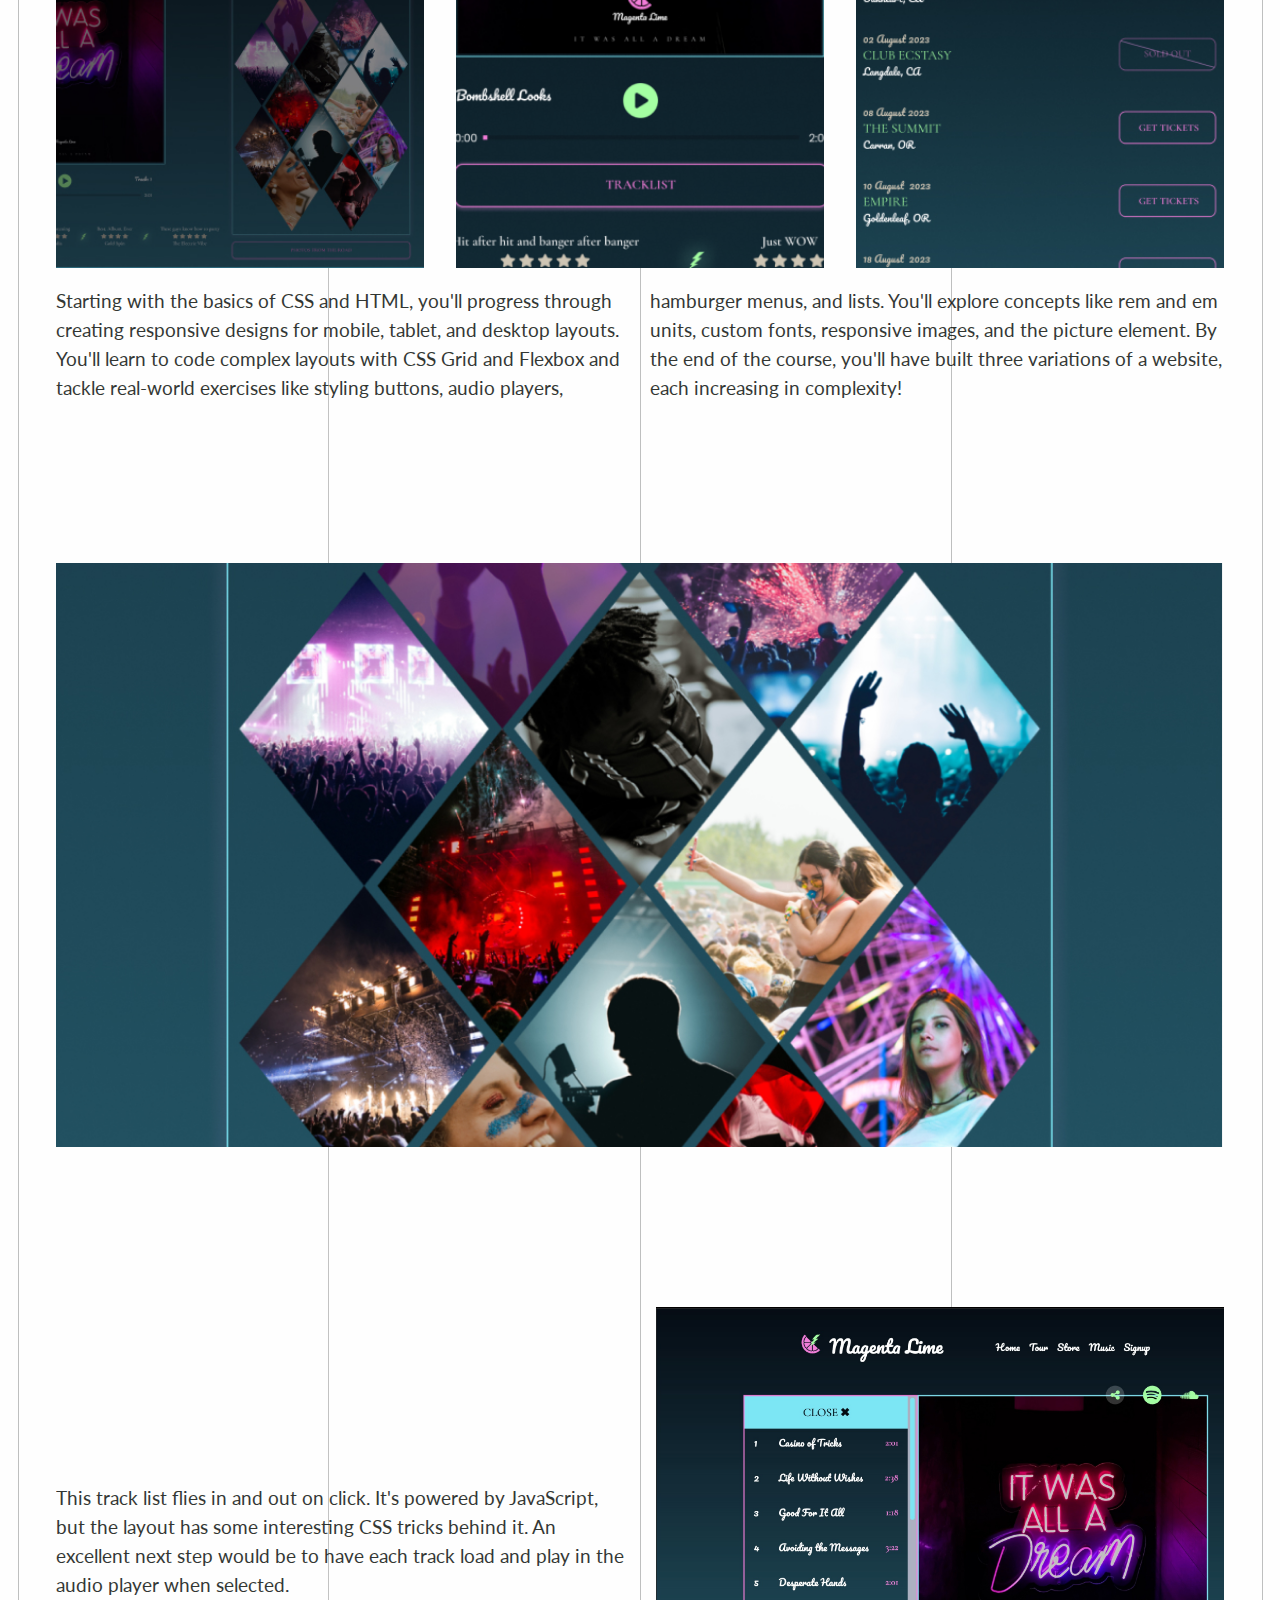
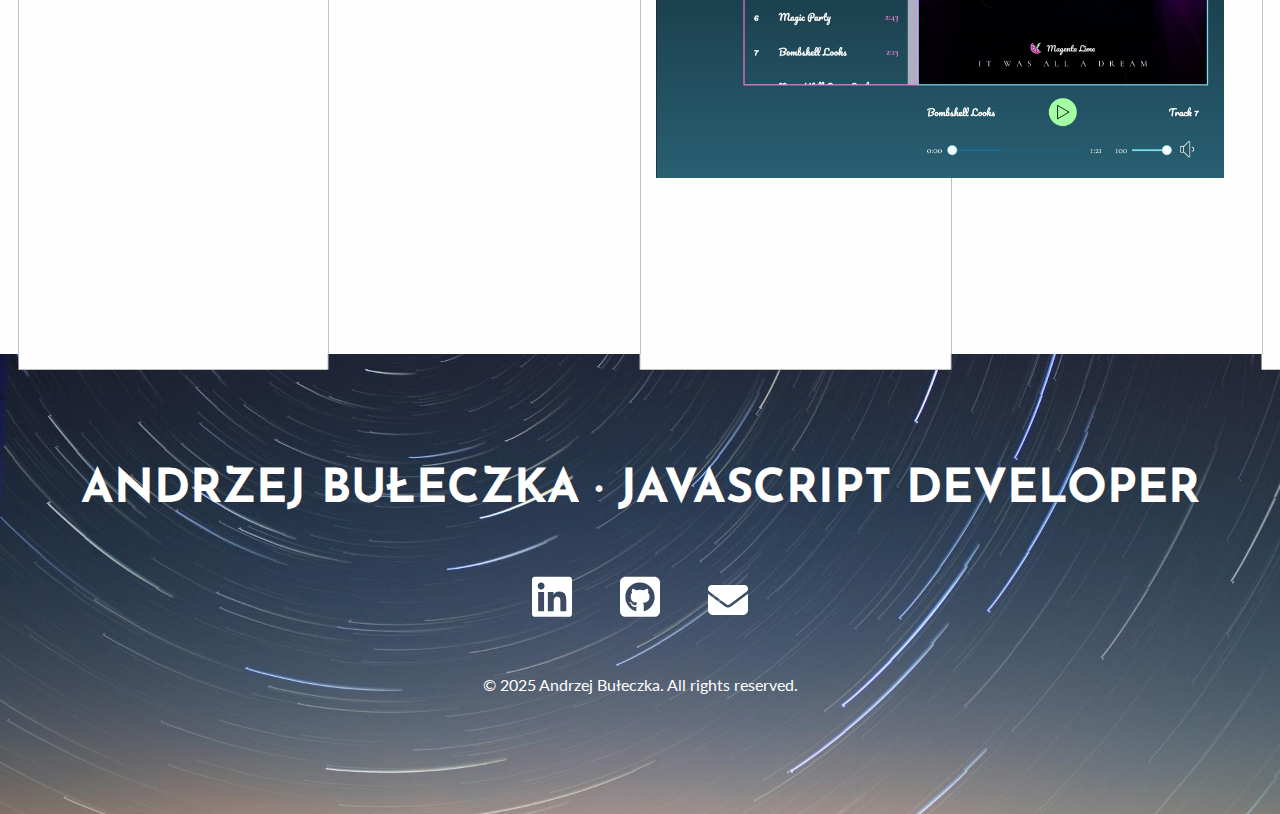
<file: lime.html>
<!DOCTYPE html>
<html lang="en">

<head>
  <meta charset="UTF-8" />
  <meta name="viewport" content="width=device-width, initial-scale=1.0" />
  <title>Andrzej Bułeczka - Portfolio - Frontend Masters</title>
  <link rel="preconnect" href="https://fonts.googleapis.com" />
  <link rel="preconnect" href="https://fonts.gstatic.com" crossorigin />
  <link href="https://fonts.googleapis.com/css2?family=Fira+Mono&family=Josefin+Sans:wght@300;600&family=Lato:wght@400;700&display=swap" rel="stylesheet" />
  <link href="css/style.css" rel="stylesheet" />
</head>

<body>
  <section class="intro stars">
    <div class="container">
      <header>
        <h1>
          <a href="index.html" aria-label="Click for home"><svg xmlns="http://www.w3.org/2000/svg" viewBox="0 0 512 512" aria-hidden="true"><!--!Font Awesome Free 6.7.2 by @fontawesome - https://fontawesome.com License - https://fontawesome.com/license/free Copyright 2025 Fonticons, Inc.--><path d="M493.7 .9L299.4 75.6l2.3-29.3c1-12.8-12.8-21.5-24-15.1L101.3 133.4C38.6 169.7 0 236.6 0 309C0 421.1 90.9 512 203 512c72.4 0 139.4-38.6 175.7-101.3L480.8 234.3c6.5-11.1-2.2-25-15.1-24l-29.3 2.3L511.1 18.3c.6-1.5 .9-3.2 .9-4.8C512 6 506 0 498.5 0c-1.7 0-3.3 .3-4.8 .9zM192 192a128 128 0 1 1 0 256 128 128 0 1 1 0-256zm0 96a32 32 0 1 0 -64 0 32 32 0 1 0 64 0zm16 96a16 16 0 1 0 0-32 16 16 0 1 0 0 32z"/></svg> Andrzej Bułeczka</a>
        </h1>
        <button type="button" tabindex="-1" hidden></button>
        <nav>
          <ul>
            <li><a href="index.html#projects">Projects</a></li>
            <li><a href="lime.html">Magenta Lime</a></li>
            <li><a href="index.html#contact">Contact</a></li>
            <li>
              <a href="https://www.linkedin.com/in/andrzejbuleczka/" target="_blank" aria-label="LinkedIn profile">
                <svg xmlns="http://www.w3.org/2000/svg" viewBox="0 0 448 512" aria-hidden="true"><!--!Font Awesome Free 6.7.2 by @fontawesome - https://fontawesome.com License - https://fontawesome.com/license/free Copyright 2025 Fonticons, Inc.--><path d="M416 32H31.9C14.3 32 0 46.5 0 64.3v383.4C0 465.5 14.3 480 31.9 480H416c17.6 0 32-14.5 32-32.3V64.3c0-17.8-14.4-32.3-32-32.3zM135.4 416H69V202.2h66.5V416zm-33.2-243c-21.3 0-38.5-17.3-38.5-38.5S80.9 96 102.2 96c21.2 0 38.5 17.3 38.5 38.5 0 21.3-17.2 38.5-38.5 38.5zm282.1 243h-66.4V312c0-24.8-.5-56.7-34.5-56.7-34.6 0-39.9 27-39.9 54.9V416h-66.4V202.2h63.7v29.2h.9c8.9-16.8 30.6-34.5 62.9-34.5 67.2 0 79.7 44.3 79.7 101.9V416z"/></svg>
              </a>
            </li>
            <li>
              <a href="https://github.com/AndrzejBuleczka" target="_blank"  aria-label="GitHub profile">
                <svg xmlns="http://www.w3.org/2000/svg" viewBox="0 0 448 512" aria-hidden="true"><!--!Font Awesome Free 6.7.2 by @fontawesome - https://fontawesome.com License - https://fontawesome.com/license/free Copyright 2025 Fonticons, Inc.--><path d="M448 96c0-35.3-28.7-64-64-64H64C28.7 32 0 60.7 0 96V416c0 35.3 28.7 64 64 64H384c35.3 0 64-28.7 64-64V96zM265.8 407.7c0-1.8 0-6 .1-11.6c.1-11.4 .1-28.8 .1-43.7c0-15.6-5.2-25.5-11.3-30.7c37-4.1 76-9.2 76-73.1c0-18.2-6.5-27.3-17.1-39c1.7-4.3 7.4-22-1.7-45c-13.9-4.3-45.7 17.9-45.7 17.9c-13.2-3.7-27.5-5.6-41.6-5.6s-28.4 1.9-41.6 5.6c0 0-31.8-22.2-45.7-17.9c-9.1 22.9-3.5 40.6-1.7 45c-10.6 11.7-15.6 20.8-15.6 39c0 63.6 37.3 69 74.3 73.1c-4.8 4.3-9.1 11.7-10.6 22.3c-9.5 4.3-33.8 11.7-48.3-13.9c-9.1-15.8-25.5-17.1-25.5-17.1c-16.2-.2-1.1 10.2-1.1 10.2c10.8 5 18.4 24.2 18.4 24.2c9.7 29.7 56.1 19.7 56.1 19.7c0 9 .1 21.7 .1 30.6c0 4.8 .1 8.6 .1 10c0 4.3-3 9.5-11.5 8C106 393.6 59.8 330.8 59.8 257.4c0-91.8 70.2-161.5 162-161.5s166.2 69.7 166.2 161.5c.1 73.4-44.7 136.3-110.7 158.3c-8.4 1.5-11.5-3.7-11.5-8zm-90.5-54.8c-.2-1.5 1.1-2.8 3-3.2c1.9-.2 3.7 .6 3.9 1.9c.3 1.3-1 2.6-3 3c-1.9 .4-3.7-.4-3.9-1.7zm-9.1 3.2c-2.2 .2-3.7-.9-3.7-2.4c0-1.3 1.5-2.4 3.5-2.4c1.9-.2 3.7 .9 3.7 2.4c0 1.3-1.5 2.4-3.5 2.4zm-14.3-2.2c-1.9-.4-3.2-1.9-2.8-3.2s2.4-1.9 4.1-1.5c2 .6 3.3 2.1 2.8 3.4c-.4 1.3-2.4 1.9-4.1 1.3zm-12.5-7.3c-1.5-1.3-1.9-3.2-.9-4.1c.9-1.1 2.8-.9 4.3 .6c1.3 1.3 1.8 3.3 .9 4.1c-.9 1.1-2.8 .9-4.3-.6zm-8.5-10c-1.1-1.5-1.1-3.2 0-3.9c1.1-.9 2.8-.2 3.7 1.3c1.1 1.5 1.1 3.3 0 4.1c-.9 .6-2.6 0-3.7-1.5zm-6.3-8.8c-1.1-1.3-1.3-2.8-.4-3.5c.9-.9 2.4-.4 3.5 .6c1.1 1.3 1.3 2.8 .4 3.5c-.9 .9-2.4 .4-3.5-.6zm-6-6.4c-1.3-.6-1.9-1.7-1.5-2.6c.4-.6 1.5-.9 2.8-.4c1.3 .7 1.9 1.8 1.5 2.6c-.4 .9-1.7 1.1-2.8 .4z"/></svg>
              </a>
            </li>
            <li><a href="#contact" class="button">Resume</a></li>
          </ul>
        </nav>
      </header>
      <article>
        <h2>Magenta Lime</h2>
        <p>This project was completed in 2023 for the world-famous
      band Magenta Lime in support of their world tour and album release. The
      goal was to reflect the band's brand, aligning the website's look and
      message with the latest tunes.</p>
      </article>
    </div>
  </section>
  <section class="section-featured project">
    <div class="container">
      <h2>Website Tour</h2>
      <iframe src="https://www.youtube.com/embed/MfVB-CAFzKo" frameborder="0" allowfullscreen class="youtube"></iframe>
      <figure class="featured-screenshots">
        <img src="img/fem-maglime-portfolio2.jpg" alt="The diamond image layout is a grid of individual images, shaped like diamonds and tiled in CSS." />
        <img src="img/fem-maglime-portfolio3.jpg" alt="The tracklist and audio player work differently at different screen sizes." />
        <img src="img/fem-maglime-portfolio4.jpg" alt="Two different button states shown, including sold out/unclickable buttons and normal buttons." />
        <figcaption>
          <p>
            Starting with the basics of CSS and HTML, you'll progress through
            creating responsive designs for mobile, tablet, and desktop layouts.
            You'll learn to code complex layouts with CSS Grid and Flexbox and
            tackle real-world exercises like styling buttons, audio players,
            hamburger menus, and lists. You'll explore concepts like rem and em
            units, custom fonts, responsive images, and the picture element. By the
            end of the course, you'll have built three variations of a website, each
            increasing in complexity!
          </p>
        </figcaption>
      </figure>
      <img src="img/fem-maglime-portfolio5.jpg" alt="A closer look at the diamond grid in isolation, showing parts of 12 individual images." class="feature-image" />
      <figure class="figure-portfolio">
        <img src="img/fem-maglime-portfolio6.jpg" alt="A closeup of the track list on desktop display." />
        <figcaption>
          <p>This track list flies in and out on click. It's powered by JavaScript,
      but the layout has some interesting CSS tricks behind it. An excellent
      next step would be to have each track load and play in the audio player
      when selected.
          </p>
        </figcaption>
      </figure>
    </div>
  </section>
  <footer>
    <div class="bottom-trim"></div>
    <div class="container">
      <h2>
        Andrzej Bułeczka &middot; JavaScript Developer
      </h2>
      <ul>
        <li><a href="https://www.linkedin.com/in/andrzejbuleczka/" target="_blank" aria-label="LinkedIn profile">
          <svg xmlns="http://www.w3.org/2000/svg" viewBox="0 0 448 512" aria-hidden="true"><!--!Font Awesome Free 6.7.2 by @fontawesome - https://fontawesome.com License - https://fontawesome.com/license/free Copyright 2025 Fonticons, Inc.--><path d="M416 32H31.9C14.3 32 0 46.5 0 64.3v383.4C0 465.5 14.3 480 31.9 480H416c17.6 0 32-14.5 32-32.3V64.3c0-17.8-14.4-32.3-32-32.3zM135.4 416H69V202.2h66.5V416zm-33.2-243c-21.3 0-38.5-17.3-38.5-38.5S80.9 96 102.2 96c21.2 0 38.5 17.3 38.5 38.5 0 21.3-17.2 38.5-38.5 38.5zm282.1 243h-66.4V312c0-24.8-.5-56.7-34.5-56.7-34.6 0-39.9 27-39.9 54.9V416h-66.4V202.2h63.7v29.2h.9c8.9-16.8 30.6-34.5 62.9-34.5 67.2 0 79.7 44.3 79.7 101.9V416z"/></svg>
        </a></li>
        <li><a href="https://github.com/AndrzejBuleczka" target="_blank"  aria-label="GitHub profile">
          <svg xmlns="http://www.w3.org/2000/svg" viewBox="0 0 448 512" aria-hidden="true"><!--!Font Awesome Free 6.7.2 by @fontawesome - https://fontawesome.com License - https://fontawesome.com/license/free Copyright 2025 Fonticons, Inc.--><path d="M448 96c0-35.3-28.7-64-64-64H64C28.7 32 0 60.7 0 96V416c0 35.3 28.7 64 64 64H384c35.3 0 64-28.7 64-64V96zM265.8 407.7c0-1.8 0-6 .1-11.6c.1-11.4 .1-28.8 .1-43.7c0-15.6-5.2-25.5-11.3-30.7c37-4.1 76-9.2 76-73.1c0-18.2-6.5-27.3-17.1-39c1.7-4.3 7.4-22-1.7-45c-13.9-4.3-45.7 17.9-45.7 17.9c-13.2-3.7-27.5-5.6-41.6-5.6s-28.4 1.9-41.6 5.6c0 0-31.8-22.2-45.7-17.9c-9.1 22.9-3.5 40.6-1.7 45c-10.6 11.7-15.6 20.8-15.6 39c0 63.6 37.3 69 74.3 73.1c-4.8 4.3-9.1 11.7-10.6 22.3c-9.5 4.3-33.8 11.7-48.3-13.9c-9.1-15.8-25.5-17.1-25.5-17.1c-16.2-.2-1.1 10.2-1.1 10.2c10.8 5 18.4 24.2 18.4 24.2c9.7 29.7 56.1 19.7 56.1 19.7c0 9 .1 21.7 .1 30.6c0 4.8 .1 8.6 .1 10c0 4.3-3 9.5-11.5 8C106 393.6 59.8 330.8 59.8 257.4c0-91.8 70.2-161.5 162-161.5s166.2 69.7 166.2 161.5c.1 73.4-44.7 136.3-110.7 158.3c-8.4 1.5-11.5-3.7-11.5-8zm-90.5-54.8c-.2-1.5 1.1-2.8 3-3.2c1.9-.2 3.7 .6 3.9 1.9c.3 1.3-1 2.6-3 3c-1.9 .4-3.7-.4-3.9-1.7zm-9.1 3.2c-2.2 .2-3.7-.9-3.7-2.4c0-1.3 1.5-2.4 3.5-2.4c1.9-.2 3.7 .9 3.7 2.4c0 1.3-1.5 2.4-3.5 2.4zm-14.3-2.2c-1.9-.4-3.2-1.9-2.8-3.2s2.4-1.9 4.1-1.5c2 .6 3.3 2.1 2.8 3.4c-.4 1.3-2.4 1.9-4.1 1.3zm-12.5-7.3c-1.5-1.3-1.9-3.2-.9-4.1c.9-1.1 2.8-.9 4.3 .6c1.3 1.3 1.8 3.3 .9 4.1c-.9 1.1-2.8 .9-4.3-.6zm-8.5-10c-1.1-1.5-1.1-3.2 0-3.9c1.1-.9 2.8-.2 3.7 1.3c1.1 1.5 1.1 3.3 0 4.1c-.9 .6-2.6 0-3.7-1.5zm-6.3-8.8c-1.1-1.3-1.3-2.8-.4-3.5c.9-.9 2.4-.4 3.5 .6c1.1 1.3 1.3 2.8 .4 3.5c-.9 .9-2.4 .4-3.5-.6zm-6-6.4c-1.3-.6-1.9-1.7-1.5-2.6c.4-.6 1.5-.9 2.8-.4c1.3 .7 1.9 1.8 1.5 2.6c-.4 .9-1.7 1.1-2.8 .4z"/></svg>
        </a></li>
        <li><a href="mailto:andrzejbuleczka@gmail.com" aria-label="Email me">
          <svg xmlns="http://www.w3.org/2000/svg" viewBox="0 0 512 512" aria-hidden="true"><!--!Font Awesome Free 6.7.2 by @fontawesome - https://fontawesome.com License - https://fontawesome.com/license/free Copyright 2025 Fonticons, Inc.--><path d="M48 64C21.5 64 0 85.5 0 112c0 15.1 7.1 29.3 19.2 38.4L236.8 313.6c11.4 8.5 27 8.5 38.4 0L492.8 150.4c12.1-9.1 19.2-23.3 19.2-38.4c0-26.5-21.5-48-48-48L48 64zM0 176L0 384c0 35.3 28.7 64 64 64l384 0c35.3 0 64-28.7 64-64l0-208L294.4 339.2c-22.8 17.1-54 17.1-76.8 0L0 176z"/></svg>
        </a></li>
      </ul>
      <p>
        <small>© 2025 Andrzej Bułeczka. All rights reserved.</small>
      </p>
    </div>
  </footer>
</body>

</html>
</file>
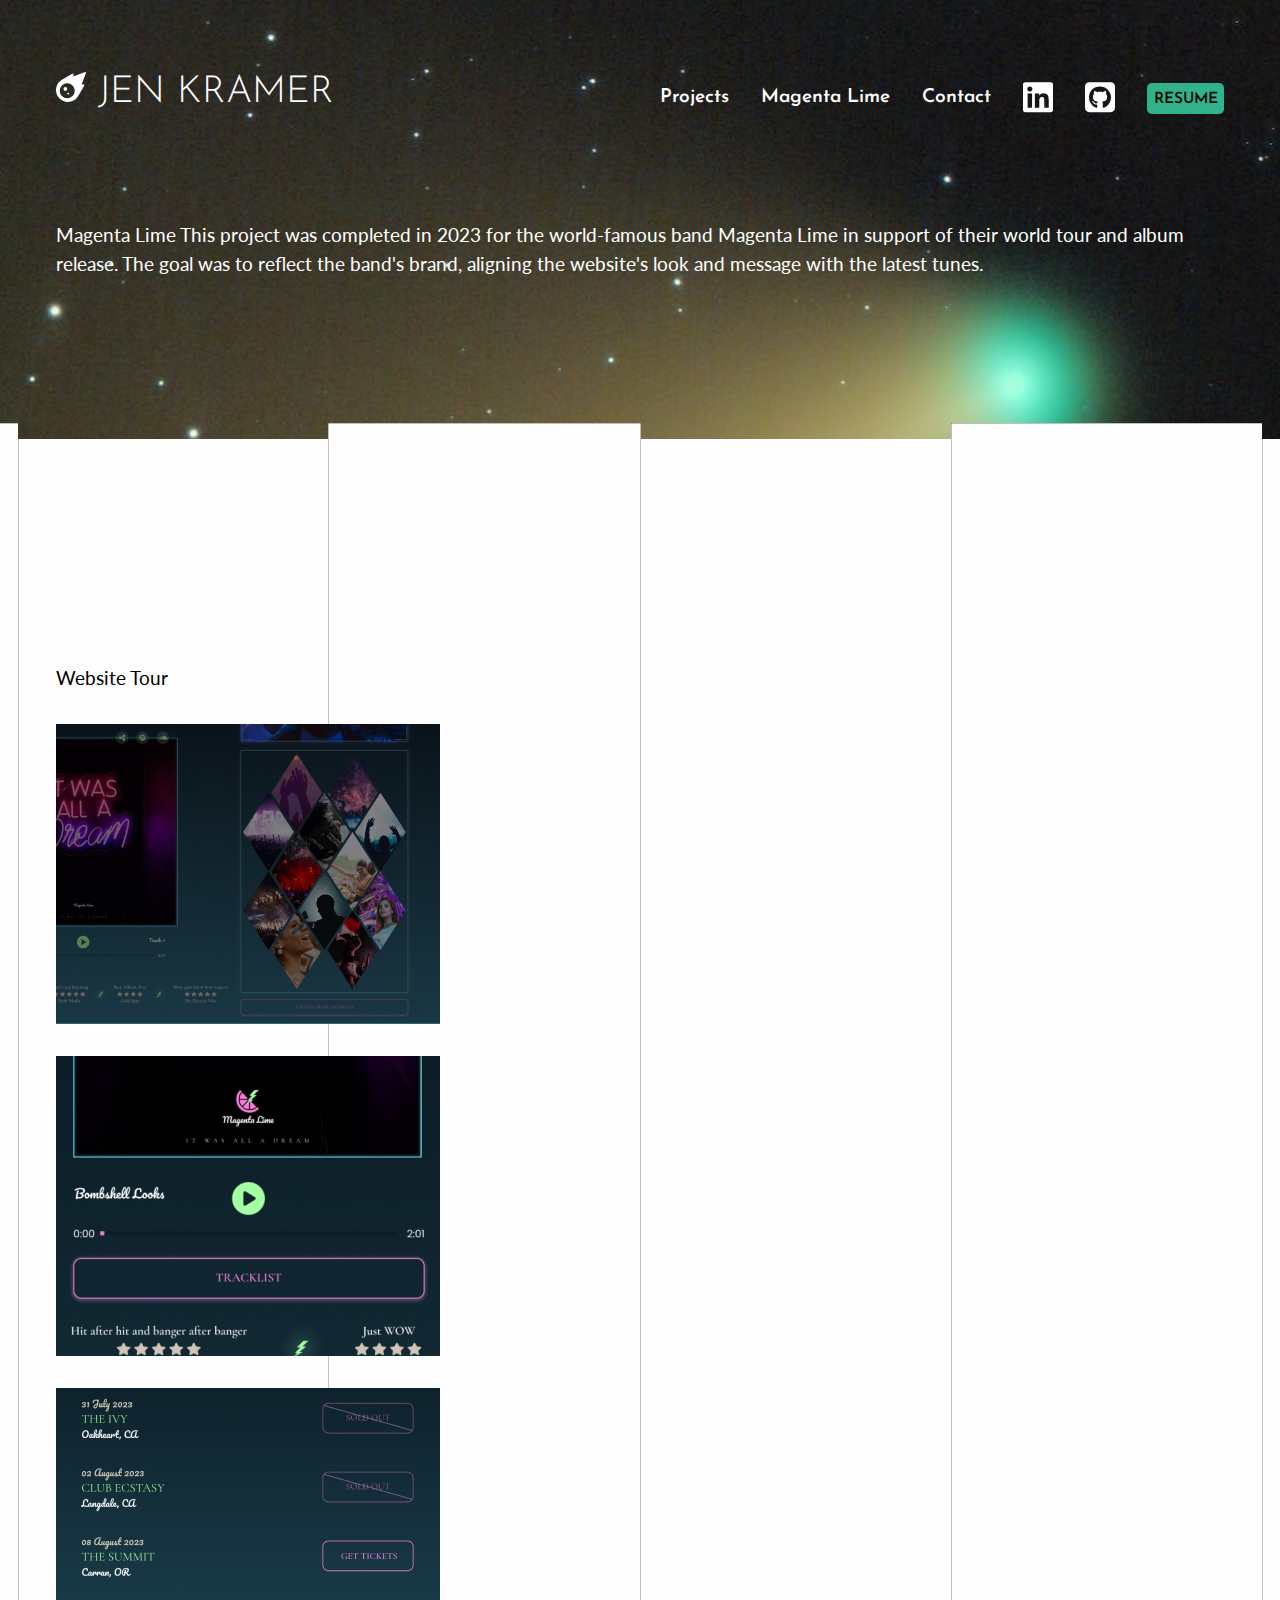
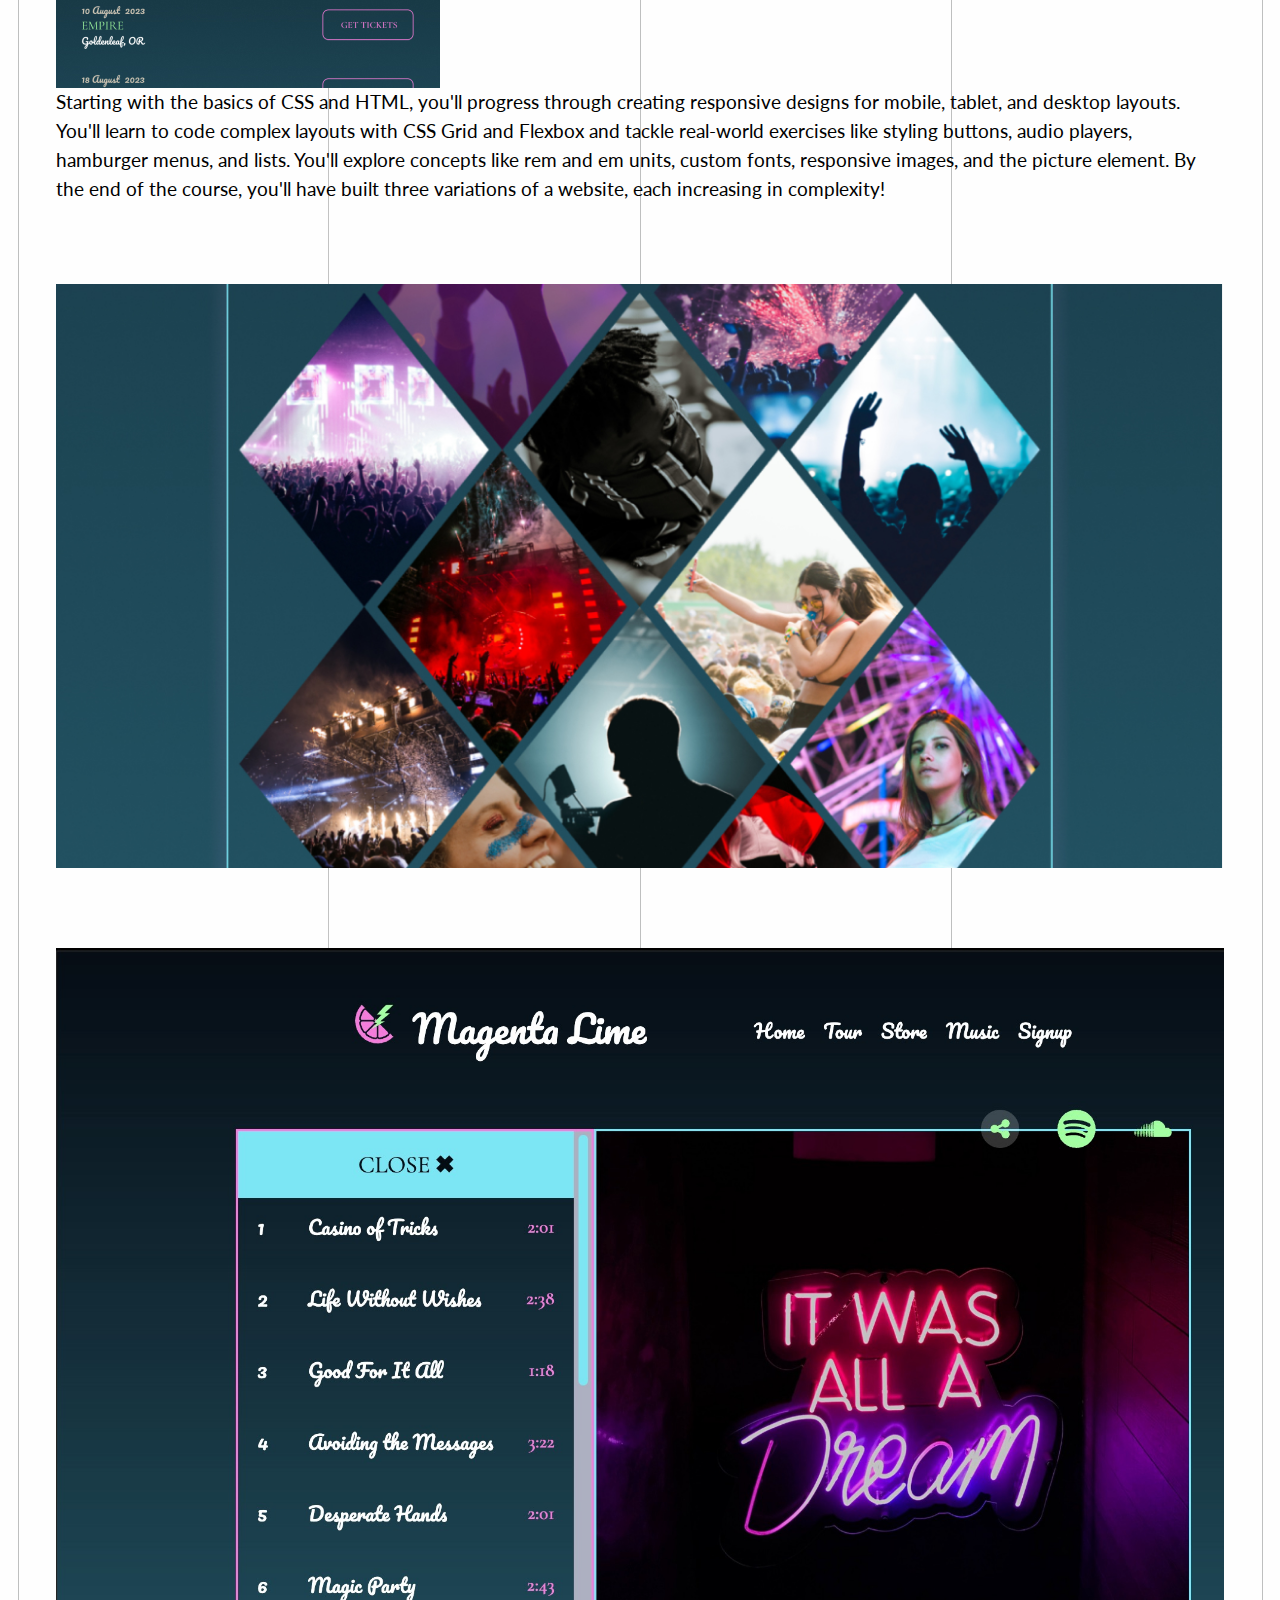
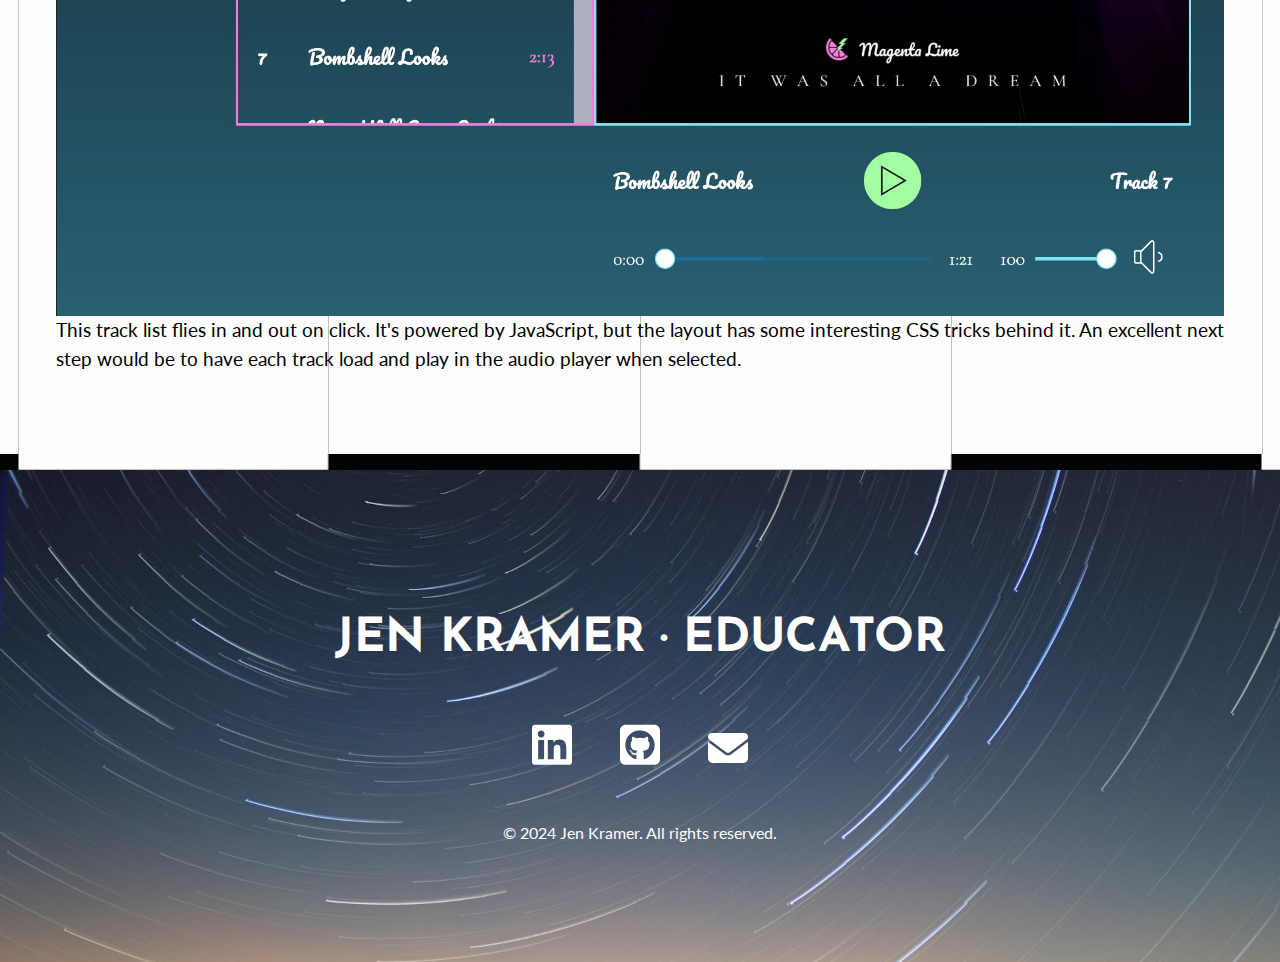
<file: project-start.html>
<!DOCTYPE html>
<html lang="en">

<head>
  <meta charset="UTF-8" />
  <meta name="viewport" content="width=device-width, initial-scale=1.0" />
  <title>Jen Kramer's Portfolio</title>
  <link rel="preconnect" href="https://fonts.googleapis.com" />
  <link rel="preconnect" href="https://fonts.gstatic.com" crossorigin />
  <link href="https://fonts.googleapis.com/css2?family=Fira+Mono&family=Josefin+Sans:wght@300;600&family=Lato:wght@400;700&display=swap" rel="stylesheet" />
  <link href="css/style.css" rel="stylesheet" />
</head>

<body>
  <section class="intro">
    <div class="container">
      <header>
        <h1>
          <a href="index.html" aria-label="Click for home.">
            <svg xmlns="http://www.w3.org/2000/svg" viewBox="0 0 512 512" aria-hidden="true">
              <path d="M493.7 .9L299.4 75.6l2.3-29.3c1-12.8-12.8-21.5-24-15.1L101.3 133.4C38.6 169.7 0 236.6 0 309C0 421.1 90.9 512 203 512c72.4 0 139.4-38.6 175.7-101.3L480.8 234.3c6.5-11.1-2.2-25-15.1-24l-29.3 2.3L511.1 18.3c.6-1.5 .9-3.2 .9-4.8C512 6 506 0 498.5 0c-1.7 0-3.3 .3-4.8 .9zM192 192a128 128 0 1 1 0 256 128 128 0 1 1 0-256zm0 96a32 32 0 1 0 -64 0 32 32 0 1 0 64 0zm16 96a16 16 0 1 0 0-32 16 16 0 1 0 0 32z" />
            </svg>
            Jen Kramer
          </a>
        </h1>
        <button type="button" tabindex="-1" hidden></button>
        <nav>
          <ul class="menu">
            <li><a href="index.html#projects">Projects</a></li>
            <li><a href="lime.html">Magenta Lime</a></li>
            <li><a href="index.html#contact">Contact</a></li>
            <li>
              <a href="https://www.linkedin.com/in/jen4web/" target="_blank" aria-label="LinkedIn.">
                <svg xmlns="http://www.w3.org/2000/svg" viewBox="0 0 448 512" aria-hidden="true">
                  <path d="M416 32H31.9C14.3 32 0 46.5 0 64.3v383.4C0 465.5 14.3 480 31.9 480H416c17.6 0 32-14.5 32-32.3V64.3c0-17.8-14.4-32.3-32-32.3zM135.4 416H69V202.2h66.5V416zm-33.2-243c-21.3 0-38.5-17.3-38.5-38.5S80.9 96 102.2 96c21.2 0 38.5 17.3 38.5 38.5 0 21.3-17.2 38.5-38.5 38.5zm282.1 243h-66.4V312c0-24.8-.5-56.7-34.5-56.7-34.6 0-39.9 27-39.9 54.9V416h-66.4V202.2h63.7v29.2h.9c8.9-16.8 30.6-34.5 62.9-34.5 67.2 0 79.7 44.3 79.7 101.9V416z" />
                </svg>
              </a>
            </li>
            <li>
              <a href="https://www.github.com/jen4web" target="_blank" aria-label="Github">
                <svg xmlns="http://www.w3.org/2000/svg" viewBox="0 0 448 512" aria-hidden="true">
                  <path d="M448 96c0-35.3-28.7-64-64-64H64C28.7 32 0 60.7 0 96V416c0 35.3 28.7 64 64 64H384c35.3 0 64-28.7 64-64V96zM265.8 407.7c0-1.8 0-6 .1-11.6c.1-11.4 .1-28.8 .1-43.7c0-15.6-5.2-25.5-11.3-30.7c37-4.1 76-9.2 76-73.1c0-18.2-6.5-27.3-17.1-39c1.7-4.3 7.4-22-1.7-45c-13.9-4.3-45.7 17.9-45.7 17.9c-13.2-3.7-27.5-5.6-41.6-5.6s-28.4 1.9-41.6 5.6c0 0-31.8-22.2-45.7-17.9c-9.1 22.9-3.5 40.6-1.7 45c-10.6 11.7-15.6 20.8-15.6 39c0 63.6 37.3 69 74.3 73.1c-4.8 4.3-9.1 11.7-10.6 22.3c-9.5 4.3-33.8 11.7-48.3-13.9c-9.1-15.8-25.5-17.1-25.5-17.1c-16.2-.2-1.1 10.2-1.1 10.2c10.8 5 18.4 24.2 18.4 24.2c9.7 29.7 56.1 19.7 56.1 19.7c0 9 .1 21.7 .1 30.6c0 4.8 .1 8.6 .1 10c0 4.3-3 9.5-11.5 8C106 393.6 59.8 330.8 59.8 257.4c0-91.8 70.2-161.5 162-161.5s166.2 69.7 166.2 161.5c.1 73.4-44.7 136.3-110.7 158.3c-8.4 1.5-11.5-3.7-11.5-8zm-90.5-54.8c-.2-1.5 1.1-2.8 3-3.2c1.9-.2 3.7 .6 3.9 1.9c.3 1.3-1 2.6-3 3c-1.9 .4-3.7-.4-3.9-1.7zm-9.1 3.2c-2.2 .2-3.7-.9-3.7-2.4c0-1.3 1.5-2.4 3.5-2.4c1.9-.2 3.7 .9 3.7 2.4c0 1.3-1.5 2.4-3.5 2.4zm-14.3-2.2c-1.9-.4-3.2-1.9-2.8-3.2s2.4-1.9 4.1-1.5c2 .6 3.3 2.1 2.8 3.4c-.4 1.3-2.4 1.9-4.1 1.3zm-12.5-7.3c-1.5-1.3-1.9-3.2-.9-4.1c.9-1.1 2.8-.9 4.3 .6c1.3 1.3 1.8 3.3 .9 4.1c-.9 1.1-2.8 .9-4.3-.6zm-8.5-10c-1.1-1.5-1.1-3.2 0-3.9c1.1-.9 2.8-.2 3.7 1.3c1.1 1.5 1.1 3.3 0 4.1c-.9 .6-2.6 0-3.7-1.5zm-6.3-8.8c-1.1-1.3-1.3-2.8-.4-3.5c.9-.9 2.4-.4 3.5 .6c1.1 1.3 1.3 2.8 .4 3.5c-.9 .9-2.4 .4-3.5-.6zm-6-6.4c-1.3-.6-1.9-1.7-1.5-2.6c.4-.6 1.5-.9 2.8-.4c1.3 .7 1.9 1.8 1.5 2.6c-.4 .9-1.7 1.1-2.8 .4z" />
                </svg>
              </a>
            </li>
            <li>
              <a href="https://docs.google.com/document/d/17eN3Y-RI_xzS7odFYZa64ma7JkP7QIesXNt_LfqmZk8/edit?usp=sharing" target="_blank" class="button">Resume</a>
            </li>
          </ul>
        </nav>
      </header>
      Magenta Lime This project was completed in 2023 for the world-famous
      band Magenta Lime in support of their world tour and album release. The
      goal was to reflect the band's brand, aligning the website's look and
      message with the latest tunes.
    </div>
  </section>
  <section class="section-featured">
    <div class="container">
      Website Tour
      <iframe src="https://www.youtube.com/embed/MfVB-CAFzKo" frameborder="0" allowfullscreen></iframe>
      <img src="img/fem-maglime-portfolio2.jpg" alt="The diamond image layout is a grid of individual images, shaped like diamonds and tiled in CSS." />
      <img src="img/fem-maglime-portfolio3.jpg" alt="The tracklist and audio player work differently at different screen sizes." />
      <img src="img/fem-maglime-portfolio4.jpg" alt="Two different button states shown, including sold out/unclickable buttons and normal buttons." />
      Starting with the basics of CSS and HTML, you'll progress through
      creating responsive designs for mobile, tablet, and desktop layouts.
      You'll learn to code complex layouts with CSS Grid and Flexbox and
      tackle real-world exercises like styling buttons, audio players,
      hamburger menus, and lists. You'll explore concepts like rem and em
      units, custom fonts, responsive images, and the picture element. By the
      end of the course, you'll have built three variations of a website, each
      increasing in complexity!
      <img src="img/fem-maglime-portfolio5.jpg" alt="A closer look at the diamond grid in isolation, showing parts of 12 individual images." class="feature-image" />
      <img src="img/fem-maglime-portfolio6.jpg" alt="A closeup of the track list on desktop display." />
      This track list flies in and out on click. It's powered by JavaScript,
      but the layout has some interesting CSS tricks behind it. An excellent
      next step would be to have each track load and play in the audio player
      when selected.
    </div>
  </section>
  <footer>
    <div class="container">
      <h2>Jen Kramer &middot; Educator</h2>
      <ul>
        <li>
          <!-- LinkedIn SVG -->
          <a href="https://www.linkedin.com/in/jen4web/" target="_blank" aria-label="LinkedIn">
            <svg xmlns="http://www.w3.org/2000/svg" viewBox="0 0 448 512" aria-hidden="true">
              <!--!Font Awesome Free 6.5.1 by @fontawesome - https://fontawesome.com License - https://fontawesome.com/license/free Copyright 2024 Fonticons, Inc.-->
              <path d="M416 32H31.9C14.3 32 0 46.5 0 64.3v383.4C0 465.5 14.3 480 31.9 480H416c17.6 0 32-14.5 32-32.3V64.3c0-17.8-14.4-32.3-32-32.3zM135.4 416H69V202.2h66.5V416zm-33.2-243c-21.3 0-38.5-17.3-38.5-38.5S80.9 96 102.2 96c21.2 0 38.5 17.3 38.5 38.5 0 21.3-17.2 38.5-38.5 38.5zm282.1 243h-66.4V312c0-24.8-.5-56.7-34.5-56.7-34.6 0-39.9 27-39.9 54.9V416h-66.4V202.2h63.7v29.2h.9c8.9-16.8 30.6-34.5 62.9-34.5 67.2 0 79.7 44.3 79.7 101.9V416z" /></svg></a>
        </li>
        <li>
          <a href="https://www.github.com/jen4web" target="_blank" aria-label="Github">
            <svg xmlns="http://www.w3.org/2000/svg" viewBox="0 0 448 512" aria-hidden="true">
              <!--!Font Awesome Free 6.5.1 by @fontawesome - https://fontawesome.com License - https://fontawesome.com/license/free Copyright 2024 Fonticons, Inc.-->
              <path d="M448 96c0-35.3-28.7-64-64-64H64C28.7 32 0 60.7 0 96V416c0 35.3 28.7 64 64 64H384c35.3 0 64-28.7 64-64V96zM265.8 407.7c0-1.8 0-6 .1-11.6c.1-11.4 .1-28.8 .1-43.7c0-15.6-5.2-25.5-11.3-30.7c37-4.1 76-9.2 76-73.1c0-18.2-6.5-27.3-17.1-39c1.7-4.3 7.4-22-1.7-45c-13.9-4.3-45.7 17.9-45.7 17.9c-13.2-3.7-27.5-5.6-41.6-5.6s-28.4 1.9-41.6 5.6c0 0-31.8-22.2-45.7-17.9c-9.1 22.9-3.5 40.6-1.7 45c-10.6 11.7-15.6 20.8-15.6 39c0 63.6 37.3 69 74.3 73.1c-4.8 4.3-9.1 11.7-10.6 22.3c-9.5 4.3-33.8 11.7-48.3-13.9c-9.1-15.8-25.5-17.1-25.5-17.1c-16.2-.2-1.1 10.2-1.1 10.2c10.8 5 18.4 24.2 18.4 24.2c9.7 29.7 56.1 19.7 56.1 19.7c0 9 .1 21.7 .1 30.6c0 4.8 .1 8.6 .1 10c0 4.3-3 9.5-11.5 8C106 393.6 59.8 330.8 59.8 257.4c0-91.8 70.2-161.5 162-161.5s166.2 69.7 166.2 161.5c.1 73.4-44.7 136.3-110.7 158.3c-8.4 1.5-11.5-3.7-11.5-8zm-90.5-54.8c-.2-1.5 1.1-2.8 3-3.2c1.9-.2 3.7 .6 3.9 1.9c.3 1.3-1 2.6-3 3c-1.9 .4-3.7-.4-3.9-1.7zm-9.1 3.2c-2.2 .2-3.7-.9-3.7-2.4c0-1.3 1.5-2.4 3.5-2.4c1.9-.2 3.7 .9 3.7 2.4c0 1.3-1.5 2.4-3.5 2.4zm-14.3-2.2c-1.9-.4-3.2-1.9-2.8-3.2s2.4-1.9 4.1-1.5c2 .6 3.3 2.1 2.8 3.4c-.4 1.3-2.4 1.9-4.1 1.3zm-12.5-7.3c-1.5-1.3-1.9-3.2-.9-4.1c.9-1.1 2.8-.9 4.3 .6c1.3 1.3 1.8 3.3 .9 4.1c-.9 1.1-2.8 .9-4.3-.6zm-8.5-10c-1.1-1.5-1.1-3.2 0-3.9c1.1-.9 2.8-.2 3.7 1.3c1.1 1.5 1.1 3.3 0 4.1c-.9 .6-2.6 0-3.7-1.5zm-6.3-8.8c-1.1-1.3-1.3-2.8-.4-3.5c.9-.9 2.4-.4 3.5 .6c1.1 1.3 1.3 2.8 .4 3.5c-.9 .9-2.4 .4-3.5-.6zm-6-6.4c-1.3-.6-1.9-1.7-1.5-2.6c.4-.6 1.5-.9 2.8-.4c1.3 .7 1.9 1.8 1.5 2.6c-.4 .9-1.7 1.1-2.8 .4z" />
            </svg>
          </a>
        </li>
        <li>
          <a href="mailto:jen@example.com" aria-label="Email">
            <svg xmlns="http://www.w3.org/2000/svg" viewBox="0 0 512 512" aria-hidden="true">
              <!--!Font Awesome Free 6.5.1 by @fontawesome - https://fontawesome.com License - https://fontawesome.com/license/free Copyright 2024 Fonticons, Inc.-->
              <path d="M48 64C21.5 64 0 85.5 0 112c0 15.1 7.1 29.3 19.2 38.4L236.8 313.6c11.4 8.5 27 8.5 38.4 0L492.8 150.4c12.1-9.1 19.2-23.3 19.2-38.4c0-26.5-21.5-48-48-48H48zM0 176V384c0 35.3 28.7 64 64 64H448c35.3 0 64-28.7 64-64V176L294.4 339.2c-22.8 17.1-54 17.1-76.8 0L0 176z" />
            </svg>
          </a>
        </li>
      </ul>
      <p><small>&copy; 2024 Jen Kramer. All rights reserved.</small></p>
    </div>
  </footer>
</body>

</html>
</file>
<file: css/style.css>
@layer base {
  :root {
    /* colors */
    --black: #000501;
    --tan: #b6b57b;
    --green: #31b28a;
    --lightgreen: #8cdfc5;
    --red: #ff4404;
    --white: #ffffff;

    /* font families */
    --main: "Lato", sans-serif;
    --heading: "Josefin Sans", sans-serif;
    --mono: "Fira mono", monospace;

    /* type scale */
    --base-size: 1.2rem;
    --scale: 1.25;
    --h1: calc(var(--h2) * var(--scale));
    --h2: calc(var(--h3) * var(--scale));
    --h3: calc(var(--h4) * var(--scale));
    --h4: calc(var(--h5) * var(--scale));
    --h5: calc(var(--h6) * var(--scale));
    --h6: var(--base-size);
    --small: calc(var(--base-size) / var(--scale));
  }

  /* border box model: https://css-tricks.com/box-sizing/ */
  html {
    box-sizing: border-box;
  }
  *,
  *::before,
  *::after {
    box-sizing: inherit;
  }

  /* h/t Scott O'Hara https://css-tricks.com/inclusively-hidden/ */
  .sr-only:not(:focus):not(:active) {
    clip: rect(0 0 0 0);
    clip-path: inset(50%);
    height: 1px;
    overflow: hidden;
    position: absolute;
    white-space: nowrap;
    width: 1px;
  }

  body {
    font-family: var(--main);
    line-height: 1.5;
    font-size: var(--base-size);
    margin: 0;
    padding: 0;
  }
  h1,
  h2,
  h3,
  h4,
  h5,
  h6 {
    font-family: var(--heading);
    text-transform: uppercase;
  }
  h1 {
    font-size: var(--h1);
  }
  h2 {
    font-size: var(--h2);
  }
  h3 {
    font-size: var(--h3);
  }
  h4 {
    font-size: var(--h4);
  }
  h5 {
    font-size: var(--h5);
  }
  h6 {
    font-size: var(--h6);
  }
  .mono {
    font-family: var(--mono);
  }

  .colors {
    display: flex;
    /* you could do this with grid as well, but you may need a few more lines of code */
  }
  .colors > * {
    width: 50px;
    height: 50px;
    margin-right: 20px;
    border: 1px solid black;
  }
  .white {
    background-color: var(--white);
  }
  .black {
    background-color: var(--black);
  }
  .tan {
    background-color: var(--tan);
  }
  .green {
    background-color: var(--green);
  }
  .lightgreen {
    background-color: var(--lightgreen);
  }
  .red {
    background-color: var(--red);
  }
  a {
    color: var(--green);
  }
  a:hover {
    text-decoration: none;
  }
  img {
    max-width: 100%;
  }
  figure {
    margin: 0;
    padding: 0;
  }
  .container {
    max-width: 1200px;
    margin: 0 auto;
    padding: 0 1rem;
  }
  .button {
    display: inline-block;
    background-color: var(--green);
    color: var(--black);
    padding: 1rem 0.8rem 0.8rem 0.8rem;
    border-radius: 5px;
    text-decoration: none;
    font-family: var(--heading);
    font-size: var(--small);
    text-transform: uppercase;
    font-weight: 600;
    line-height: 1;
  }

  .button:hover {
    background-color: var(--tan);
  }
}
@layer intro {
  .intro {
    padding: 4rem 0 10rem 0;
    background-image: url("../img/fem-featured-top.png"),
      url("../img/fem-comet.jpg");
    background-repeat: repeat-x, no-repeat;
    background-position: bottom center, 86% 10%;
    color: var(--white);
  }
  .intro a {
    color: var(--white);
  }
  .intro h2 {
    text-transform: uppercase;
  }
  .name {
    font-weight: 700;
  }

  .stars {
    padding: 4rem 0 6rem 0;
    background-image: url("../img/fem-featured-top.png"),
      url("../img/fem-stars-sky.jpg");
    background-repeat: repeat-x, no-repeat;
    background-position: bottom center, top center;
  }

  header + article {
    max-width: 500px;
  }
}
@layer header {
  header {
    display: flex;
    flex-flow: row wrap;
    justify-content: space-between;
    align-items: baseline;
    margin-bottom: 6rem;
  }
  header h1 {
    font-size: var(--h3);
    color: var(--lightgreen);
    font-weight: 300;
    margin: 0;
  }
  header a {
    text-decoration: none;
    color: var(--white);
  }
  header a:hover {
    color: var(--green);
  }
  header svg {
    width: 30px;
    fill: var(--white);
    margin-top: 0.5rem;
  }
  header a:hover svg {
    fill: var(--green);
  }
  nav {
    font-family: var(--heading);
    font-weight: 600;
    margin: 0;
    padding: 0;
  }
  nav ul {
    margin: 0;
    padding: 0;
    list-style-type: none;
    display: flex;
    flex-flow: row wrap;
    justify-content: center;
    align-items: center;
    gap: 2rem;
  }
  nav .button {
    padding: 0.6rem 0.4rem 0.4rem 0.4rem;
    color: var(--black);
  }
  nav .button:hover {
    color: var(--black);
  }
  @media (max-width: 830px) {
    header {
      justify-content: center;
    }
    header h1 {
      flex-basis: 100%;
      text-align: center;
      margin-bottom: 2rem;
    }
  }
  @media (max-width: 640px) {
    header {
      justify-content: space-between;
    }
    header h1 {
      flex-basis: auto;
    }
    /* hamburger button is the button HTML element */
    header button {
      display: block;
      font-size: 3rem;
      line-height: 1;
      border: 0;
      background: transparent;
      color: var(--white);
    }
    header button:hover {
      color: var(--green);
    }
    header button::after {
      content: "\2630";
    }
    /* menu that appears when hamburger is clicked */
    nav {
      position: fixed;
      top: 0;
      right: 200%;
      width: 100vw;
      height: 100vh;
      opacity: 0;
      background: #fff;
      padding-top: 20%;
      transition: right 0s 0.5s, opacity 0.5s;
    }
    /* trigger for animation - pulls down nav box */
    button:focus + nav,
    button:focus-within + nav {
      right: 0;
      opacity: 1;
      transition: right 0s, opacity 0.5s;
    }
    nav ul {
      display: block;
      text-align: center;
      position: relative;
      top: -50vh;
      transition: top 0.5s;
    }
    /* trigger for animation - makes the links in motion */
    button:focus + nav ul,
    button:focus-within + nav ul {
      top: 0;
    }
    /* styling for links and SVGs in the mobile menu */
    nav a:any-link:not(.button) {
      display: block;
      padding: 1.5rem;
      color: var(--green);
    }
    nav a svg {
      fill: var(--green);
    }
    nav a:hover,
    nav a svg:hover {
      color: var(--tan);
      fill: var(--tan);
    }
    /* keep spacing even between link items */
    nav .button {
      margin-top: 1.5rem;
    }
    /* sets up the close icon - clicking anywhere not on a link will close the menu */
    nav ul::after {
      content: "\2716";
      color: var(--green);
      display: block;
      position: absolute;
      top: 0.125rem;
      right: 0.5rem;
      font-size: 3rem;
      line-height: 1;
    }
  }
}
@layer featured {
  .section-featured {
    background-image: url("../img/fem-feature-bottom.png"),
      url("../img/fem-feature-bkgd.png");
    background-repeat: repeat-x, repeat;
    background-position: bottom center, center center;
    padding: 6rem 0;
  }

  .project {
    background-image: url("../img/fem-feature-bkgd.png");
    background-repeat: repeat;
    background-position: center center;
    padding: 6rem 0;
  }

  .section-featured h2 {
    font-size: var(--h3);
  }

  .section-featured h3 {
    margin: 3rem 0 0 0;
    padding: 1rem 1rem 0 1rem;
    color: var(--white);
    font-size: var(--h4);
    background-color: var(--black);
  }
  .blackbox {
    padding: 0rem 1rem 1rem 1rem;
    color: white;
    background-color: var(--black);
    border-radius: 0;
  }
  .section-featured article {
    display: grid;
    grid-template-rows: auto;
  }

  .section-featured img {
    grid-row: 1/2;
    grid-column: 1/2;
    display: block;
    margin-top: 2rem;
  }
  .section-featured ul {
    list-style-type: none;
    padding: 0;
    margin: 0;
    display: flex;
    flex-flow: row wrap;
    justify-content: center;
    gap: 1rem;
    font-family: var(--mono);
    text-transform: uppercase;
    font-size: var(--small);
    grid-row: 2/3;
    margin-top: -1.75rem;
  }

  .section-featured li {
    background-color: var(--white);
    padding: 0.5rem;
    border: 2px solid var(--red);
  }

  .youtube {
    aspect-ratio: 16 / 9;
    width: 100%;
    margin-bottom: 3rem;
  }

  @media (max-width: 475px) {
    .section-featured h2 {
      font-size: var(--h4);
    }
  }
  @media (max-width: 400px) {
    .section-featured h2 {
      font-size: var(--h5);
    }
    .section-featured h3 {
      font-size: var(--h5);
    }
    .section-featured ul {
      background-color: var(--white);
      padding: 0.5rem;
      border: 2px solid var(--red);
    }
    .section-featured li {
      background-color: transparent;
      padding: 0;
      border: none;
    }
  }
}
@layer projects {
  .section-projects {
    background-color: var(--black);
    padding: 6rem 0 4rem 0;
    color: var(--white);
  }
  figure {
    display: grid;
    grid-template-rows: 1fr 100px;
  }
  figure img {
    object-fit: cover;
    width: 100%;
    height: 100%;
  }
  figure a {
    color: var(--white);
    text-decoration: none;
    grid-row: 1/3;
    grid-column: 1/2;
  }
  figure a:hover {
    color: var(--green);
  }
  figcaption {
    background-color: var(--black);
    opacity: 0.8;
    text-align: center;
    grid-row: 2/3;
    grid-column: 1/2;
  }
  figcaption h3 {
    margin-bottom: 0;
    font-size: var(--h5);
  }
  figcaption ul {
    list-style-type: none;
    padding: 0;
    margin: 0 0 2rem 0;
    font-family: var(--mono);
    text-transform: uppercase;
    font-size: var(--small);
  }
  figcaption li {
    display: inline-block;
  }
  .topgrid {
    display: grid;
    grid-template-columns: 2fr 1fr;
    gap: 2rem;
  }
  .topgrid figure:first-child {
    grid-row: span 2;
  }
  .bottomgrid {
    display: grid;
    grid-template-columns: repeat(5, 1fr);
    gap: 2rem;
    margin: 2rem 0;
  }

  .project figure {
    display: block;
  }

  .project figcaption {
    background-color: transparent;
    color: var(--black);
    text-align: left;
  }

  figure.featured-screenshots {
    display: grid;
    grid-template-columns: 1fr 1fr 1fr;
    grid-template-rows: auto auto;
    gap: 2rem;
  }

  .section-featured .featured-screenshots img {
    grid-column: revert;
    grid-row: revert;
  }

  .featured-screenshots figcaption {
    grid-column: 1/4;
    grid-row: 2/3;
  }

  .featured-screenshots figcaption p {
    columns: 2;
    margin-bottom: 5rem;
  }

  .feature-image {
    display: block;
    margin: 5rem 0;
  }

  figure.figure-portfolio {
    display: grid;
    grid-template-columns: 1fr 1fr;
    grid-template-rows: auto;
    align-items: center;
    gap: 2rem;
    padding: 5rem 0;
  }

  .figure-portfolio img {
    margin-top: 0;
    grid-column: 2/3;
    grid-row: 1/2;
  }

  .figure-portfolio figcaption {
    margin-top: 0;
    grid-column: 1/2;
    grid-row: 1/2;
  }

  @media (max-width: 992px) {
    .topgrid {
      display: block;
    }
    .topgrid figure {
      margin-bottom: 4rem;
    }
    .bottomgrid {
      display: flex;
      flex-flow: row wrap;
      justify-content: center;
      align-content: center;
      gap: 6rem 2rem;
    }
    .bottomgrid > * {
      flex-basis: 30%;
    }
    .bottomgrid img {
      object-fit: cover;
      width: 100%;
      height: 100%;
    }
  }
  @media (max-width: 667px) {
    .bottomgrid {
      gap: 2rem;
    }
    .bottomgrid a {
      flex-basis: 80%;
    }
    .topgrid figure {
      margin-bottom: 2rem;
    }
    .section-projects h2 {
      font-size: var(--h5);
    }
    figcaption h3 {
      font-size: var(--base-size);
    }
  }
}
@layer contact {
  .section-contact {
    text-align: center;
    padding: 6rem 0;
    background: var(--black) url("../img/fem-aurora.jpg") center center;
    color: var(--white);
  }
  .section-contact p:last-child {
    margin-top: 3rem;
  }
}
@layer footer {
  footer {
    text-align: center;
    padding: 6rem 0;
    background: var(--black) url("../img/fem-stars.jpg") no-repeat center center;
    background-size: cover;
    color: var(--white);
  }

  footer ul {
    list-style-type: none;
    padding: 0;
    margin: 2rem 0;
    display: flex;
    flex-flow: row wrap;
    justify-content: center;
    gap: 3rem;
    font-size: 3rem;
  }
  footer svg {
    width: 40px;
    fill: var(--white);
  }
  footer a:hover svg {
    fill: var(--green);
  }

  .project + footer {
    padding-top: 0;
  }

  .bottom-trim {
    background-image: url("../img/fem-featured-bottom.png");
    background-repeat: repeat-x;
    background-position: top center;
    height: 16px;
    padding-bottom: 4rem;
  }
}
</file>
